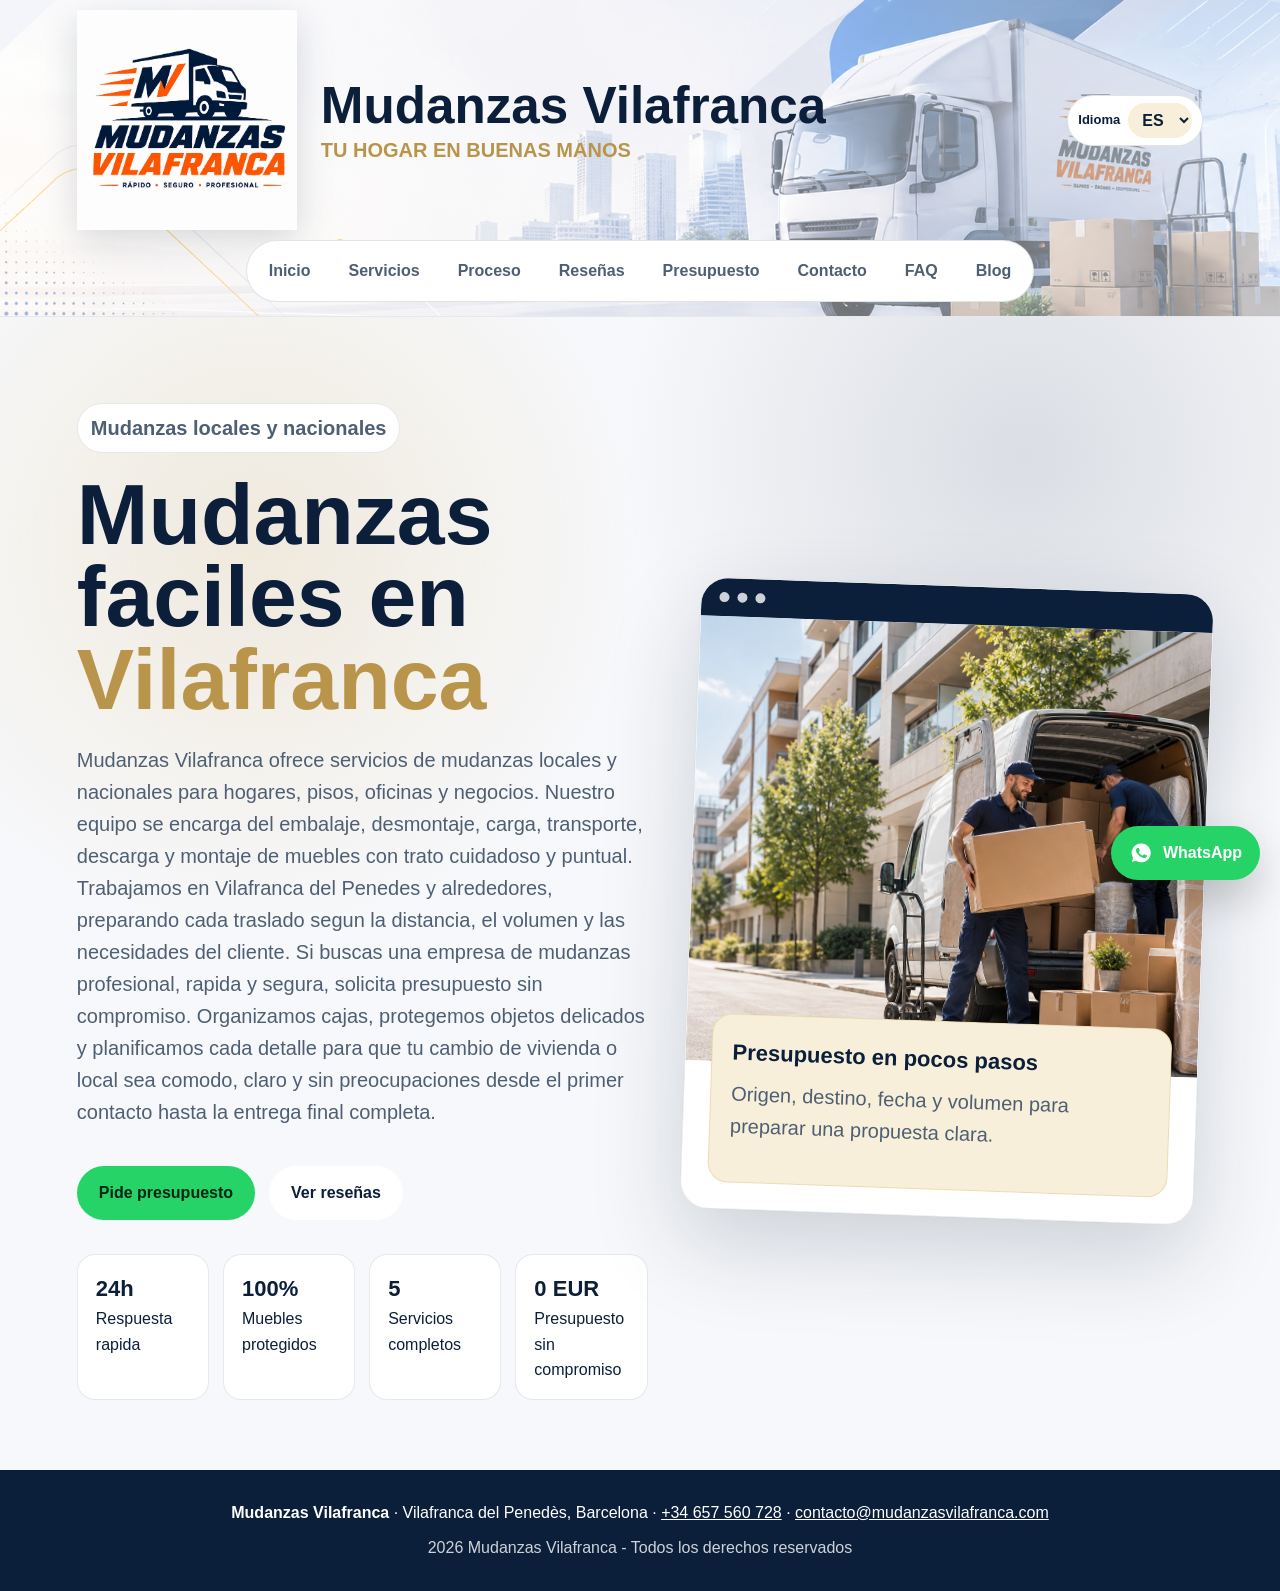
<file: index.html>
<!doctype html>
<html lang="es">
  <head>
    <!-- Google tag (gtag.js) -->
    <script async src="https://www.googletagmanager.com/gtag/js?id=G-FLZTWXP151"></script>
    <script>
      window.dataLayer = window.dataLayer || [];
      function gtag() {
        dataLayer.push(arguments);
      }
      gtag("js", new Date());

      gtag("config", "G-FLZTWXP151");
    </script>
    <meta charset="utf-8" />
    <meta http-equiv="refresh" content="0; url=inicio/index.html" />
    <title>Mudanzas Vilafranca</title>
    <link rel="canonical" href="https://www.mudanzasvilafranca.com/" />
  </head>
  <body>
    <p>Redirigiendo a <a href="inicio/index.html">la página de Inicio</a>...</p>
    <script>
      window.location.replace("inicio/index.html");
    </script>
  </body>
</html>
</file>
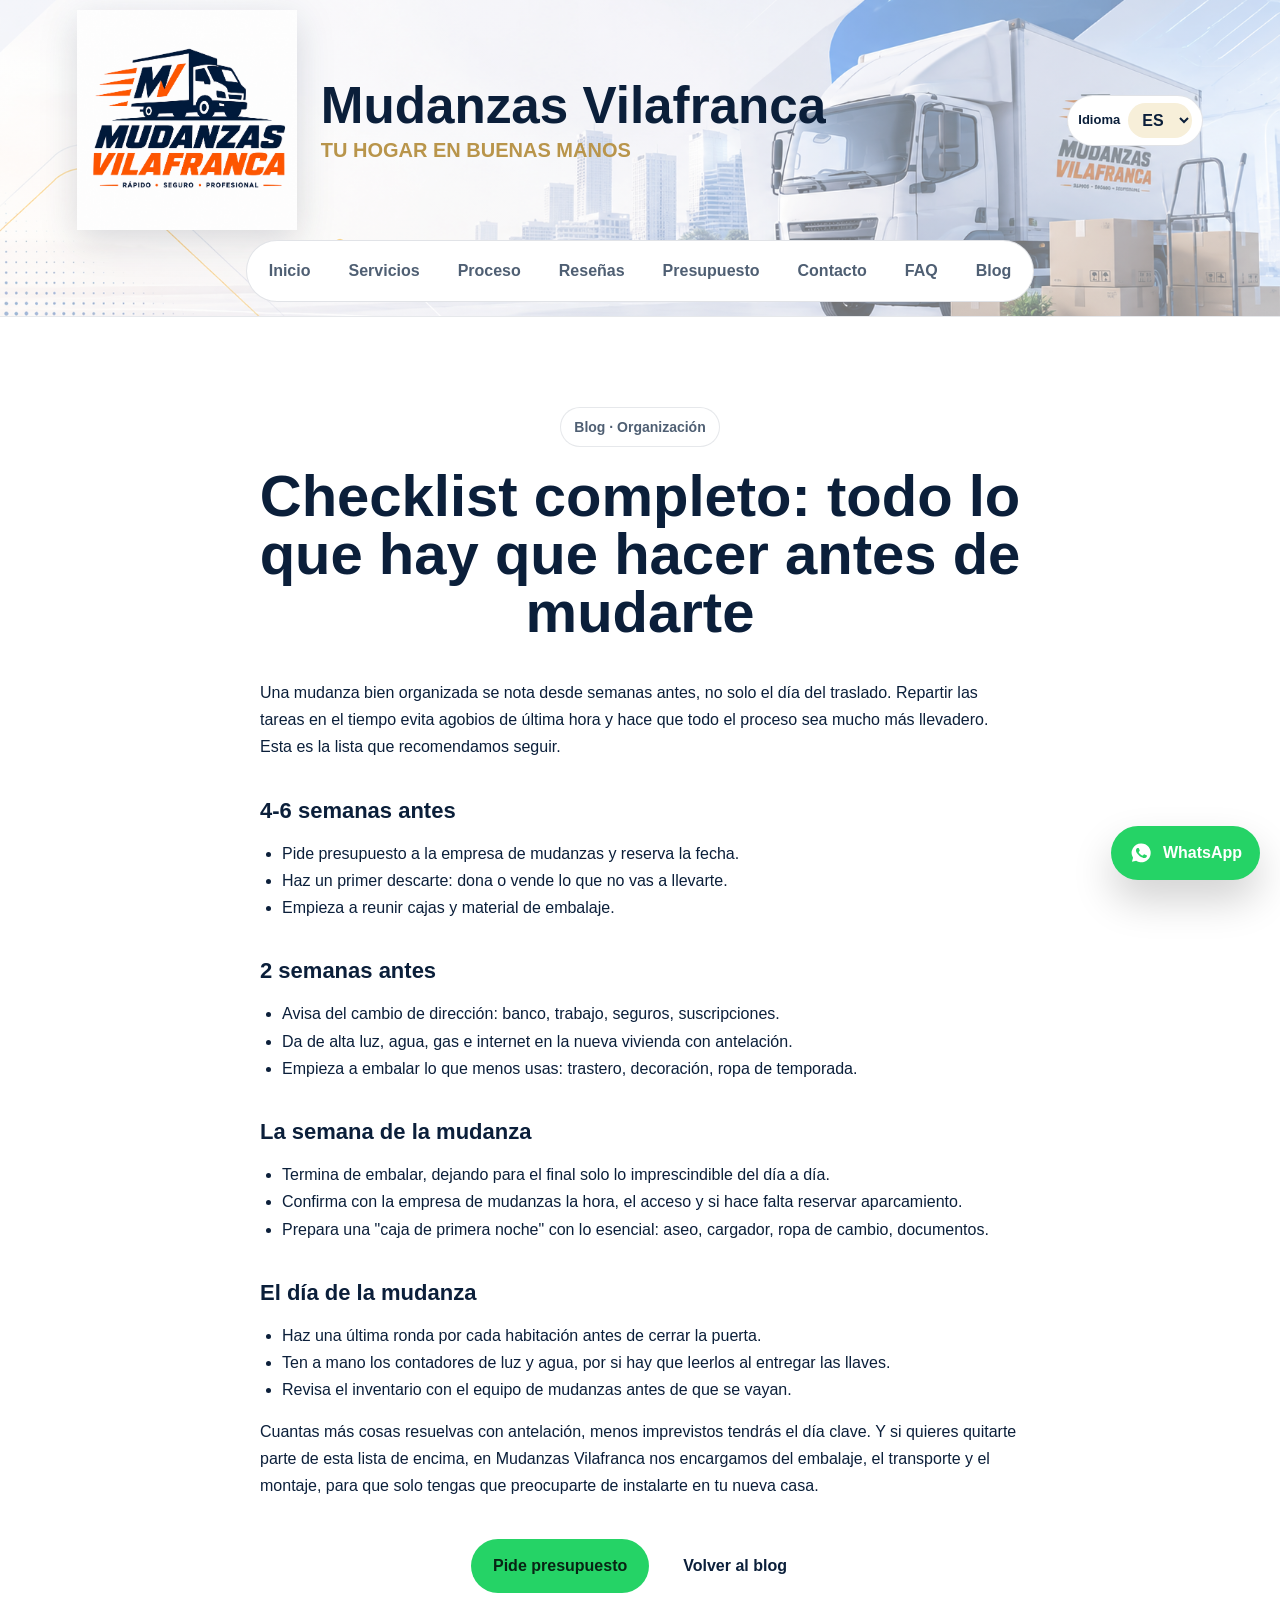
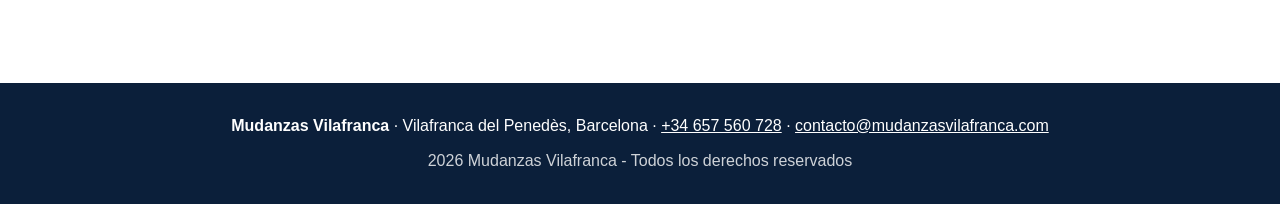
<file: blog-checklist/index.html>
<!doctype html>
<html lang="es">
  <head>
    <!-- Google tag (gtag.js) -->
    <script async src="https://www.googletagmanager.com/gtag/js?id=G-FLZTWXP151"></script>
    <script>
      window.dataLayer = window.dataLayer || [];
      function gtag() {
        dataLayer.push(arguments);
      }
      gtag("js", new Date());

      gtag("config", "G-FLZTWXP151");
    </script>
    <meta charset="utf-8" />
    <meta name="viewport" content="width=device-width, initial-scale=1.0" />
    <title>Checklist completo antes de mudarte | Blog Mudanzas Vilafranca</title>
    <meta
      name="description"
      content="Todo lo que tienes que organizar antes de una mudanza, semana a semana: trámites, embalaje, avisos y el día del traslado."
    />
    <meta name="robots" content="index, follow" />
    <meta name="author" content="Mudanzas Vilafranca" />
    <meta name="theme-color" content="#0b1f3a" />
    <link rel="canonical" href="https://www.mudanzasvilafranca.com/blog-checklist/" />
    <link rel="icon" type="image/png" href="../images/logomudanza.png.png" />

    <meta property="og:type" content="article" />
    <meta property="og:title" content="Checklist completo antes de mudarte" />
    <meta
      property="og:description"
      content="Todo lo que tienes que organizar antes de una mudanza, semana a semana: trámites, embalaje, avisos y el día del traslado."
    />
    <meta property="og:image" content="../images/mudanzas-hero.png" />
    <meta property="og:locale" content="es_ES" />
    <meta property="og:url" content="https://www.mudanzasvilafranca.com/blog-checklist/" />

    <link rel="stylesheet" href="../css/estilos.css" />
  </head>
  <body>
    <div class="cursor-fuego" aria-hidden="true"></div>

    <header class="cabecera">
      <div class="cabecera-superior">
        <a class="logo" href="../inicio/index.html">
          <img
            class="logo-emblema"
            src="../images/logomudanza.png.png"
            alt="Logo de Mudanzas Vilafranca, empresa de mudanzas en Vilafranca del Penedès"
            width="220"
            height="220"
            loading="eager"
            decoding="async"
          />
          <span class="logo-nombre">
            <span class="logo-texto">Mudanzas Vilafranca</span>
            <span class="logo-lema">Tu hogar en buenas manos</span>
          </span>
        </a>
        <div class="idioma-control">
          <label class="idioma-label" for="selector-idioma">Idioma</label>
          <select class="idioma-select" id="selector-idioma" aria-label="Seleccionar idioma">
            <option value="es">ES</option>
            <option value="ca">CA</option>
            <option value="en">EN</option>
          </select>
        </div>
      </div>

      <div class="cabecera-inferior">
        <button class="boton-menu" type="button" aria-expanded="false" aria-controls="menu-principal">
          Menu
        </button>
        <nav id="menu-principal">
          <ul class="menu">
            <li><a href="../inicio/index.html" target="_blank" rel="noopener">Inicio</a></li>
            <li><a href="../servicios/index.html" target="_blank" rel="noopener">Servicios</a></li>
            <li><a href="../proceso/index.html" target="_blank" rel="noopener">Proceso</a></li>
            <li><a href="../resenas/index.html" target="_blank" rel="noopener">Reseñas</a></li>
            <li><a href="../presupuesto/index.html" target="_blank" rel="noopener">Presupuesto</a></li>
            <li><a href="../contacto/index.html" target="_blank" rel="noopener">Contacto</a></li>
            <li><a href="../faq/index.html" target="_blank" rel="noopener">FAQ</a></li>
            <li><a href="../blog/index.html" target="_blank" rel="noopener">Blog</a></li>
          </ul>
        </nav>
      </div>
    </header>

    <main>
      <section class="seccion clara" id="articulo">
        <div class="cabecera-seccion">
          <p class="etiqueta">Blog · Organización</p>
          <h2>Checklist completo: todo lo que hay que hacer antes de mudarte</h2>
        </div>

        <article class="contenido-articulo">
          <p>
            Una mudanza bien organizada se nota desde semanas antes, no solo el día del traslado. Repartir
            las tareas en el tiempo evita agobios de última hora y hace que todo el proceso sea mucho más
            llevadero. Esta es la lista que recomendamos seguir.
          </p>

          <h3>4-6 semanas antes</h3>
          <ul>
            <li>Pide presupuesto a la empresa de mudanzas y reserva la fecha.</li>
            <li>Haz un primer descarte: dona o vende lo que no vas a llevarte.</li>
            <li>Empieza a reunir cajas y material de embalaje.</li>
          </ul>

          <h3>2 semanas antes</h3>
          <ul>
            <li>Avisa del cambio de dirección: banco, trabajo, seguros, suscripciones.</li>
            <li>Da de alta luz, agua, gas e internet en la nueva vivienda con antelación.</li>
            <li>Empieza a embalar lo que menos usas: trastero, decoración, ropa de temporada.</li>
          </ul>

          <h3>La semana de la mudanza</h3>
          <ul>
            <li>Termina de embalar, dejando para el final solo lo imprescindible del día a día.</li>
            <li>Confirma con la empresa de mudanzas la hora, el acceso y si hace falta reservar aparcamiento.</li>
            <li>Prepara una "caja de primera noche" con lo esencial: aseo, cargador, ropa de cambio, documentos.</li>
          </ul>

          <h3>El día de la mudanza</h3>
          <ul>
            <li>Haz una última ronda por cada habitación antes de cerrar la puerta.</li>
            <li>Ten a mano los contadores de luz y agua, por si hay que leerlos al entregar las llaves.</li>
            <li>Revisa el inventario con el equipo de mudanzas antes de que se vayan.</li>
          </ul>

          <p>
            Cuantas más cosas resuelvas con antelación, menos imprevistos tendrás el día clave. Y si quieres
            quitarte parte de esta lista de encima, en Mudanzas Vilafranca nos encargamos del embalaje, el
            transporte y el montaje, para que solo tengas que preocuparte de instalarte en tu nueva casa.
          </p>

          <div class="cta-articulo">
            <a class="boton verde" href="../presupuesto/index.html">Pide presupuesto</a>
            <a class="boton secundario" href="../blog/index.html">Volver al blog</a>
          </div>
        </article>
      </section>
    </main>
    <a
      class="whatsapp-float"
      href="https://wa.me/34657560728?text=Hola%2C%20quiero%20informacion%20sobre%20una%20mudanza"
      target="_blank"
      rel="noopener"
      aria-label="Contactar por WhatsApp"
    >
      <svg viewBox="0 0 32 32" aria-hidden="true">
        <path
          fill="#ffffff"
          d="M16 3.3a12.5 12.5 0 0 0-10.6 19l-1.5 5.4 5.6-1.5A12.5 12.5 0 1 0 16 3.3Z"
        />
        <path
          fill="#25d366"
          d="M22.9 18.9c-.4-.2-2.1-1-2.4-1.1-.3-.1-.6-.2-.8.2-.2.3-.9 1.1-1.1 1.3-.2.2-.4.2-.8.1-.4-.2-1.5-.5-2.8-1.7-1-1-1.8-2.1-2-2.5-.2-.4 0-.6.2-.8.2-.2.4-.4.6-.7.2-.2.2-.4.4-.6.1-.2.1-.5 0-.7-.1-.2-.8-1.9-1.1-2.6-.3-.7-.6-.6-.8-.6h-.7c-.2 0-.7.1-1 .5-.3.4-1.3 1.2-1.3 3 0 1.8 1.3 3.5 1.5 3.7.2.2 2.5 3.8 6.1 5.3.9.4 1.5.6 2 .8.9.3 1.7.3 2.3.2.7-.1 2.1-.9 2.4-1.7.3-.8.3-1.5.2-1.7-.1-.2-.3-.3-.7-.5Z"
        />
      </svg>
      <span>WhatsApp</span>
    </a>

    <footer>
      <p>
        <strong>Mudanzas Vilafranca</strong> · Vilafranca del Penedès, Barcelona ·
        <a href="tel:+34657560728">+34 657 560 728</a> ·
        <a href="mailto:contacto@mudanzasvilafranca.com">contacto@mudanzasvilafranca.com</a>
      </p>
      <p class="footer-copy">2026 Mudanzas Vilafranca - Todos los derechos reservados</p>
    </footer>

    <script src="../js/script.js"></script>
  </body>
</html>
</file>
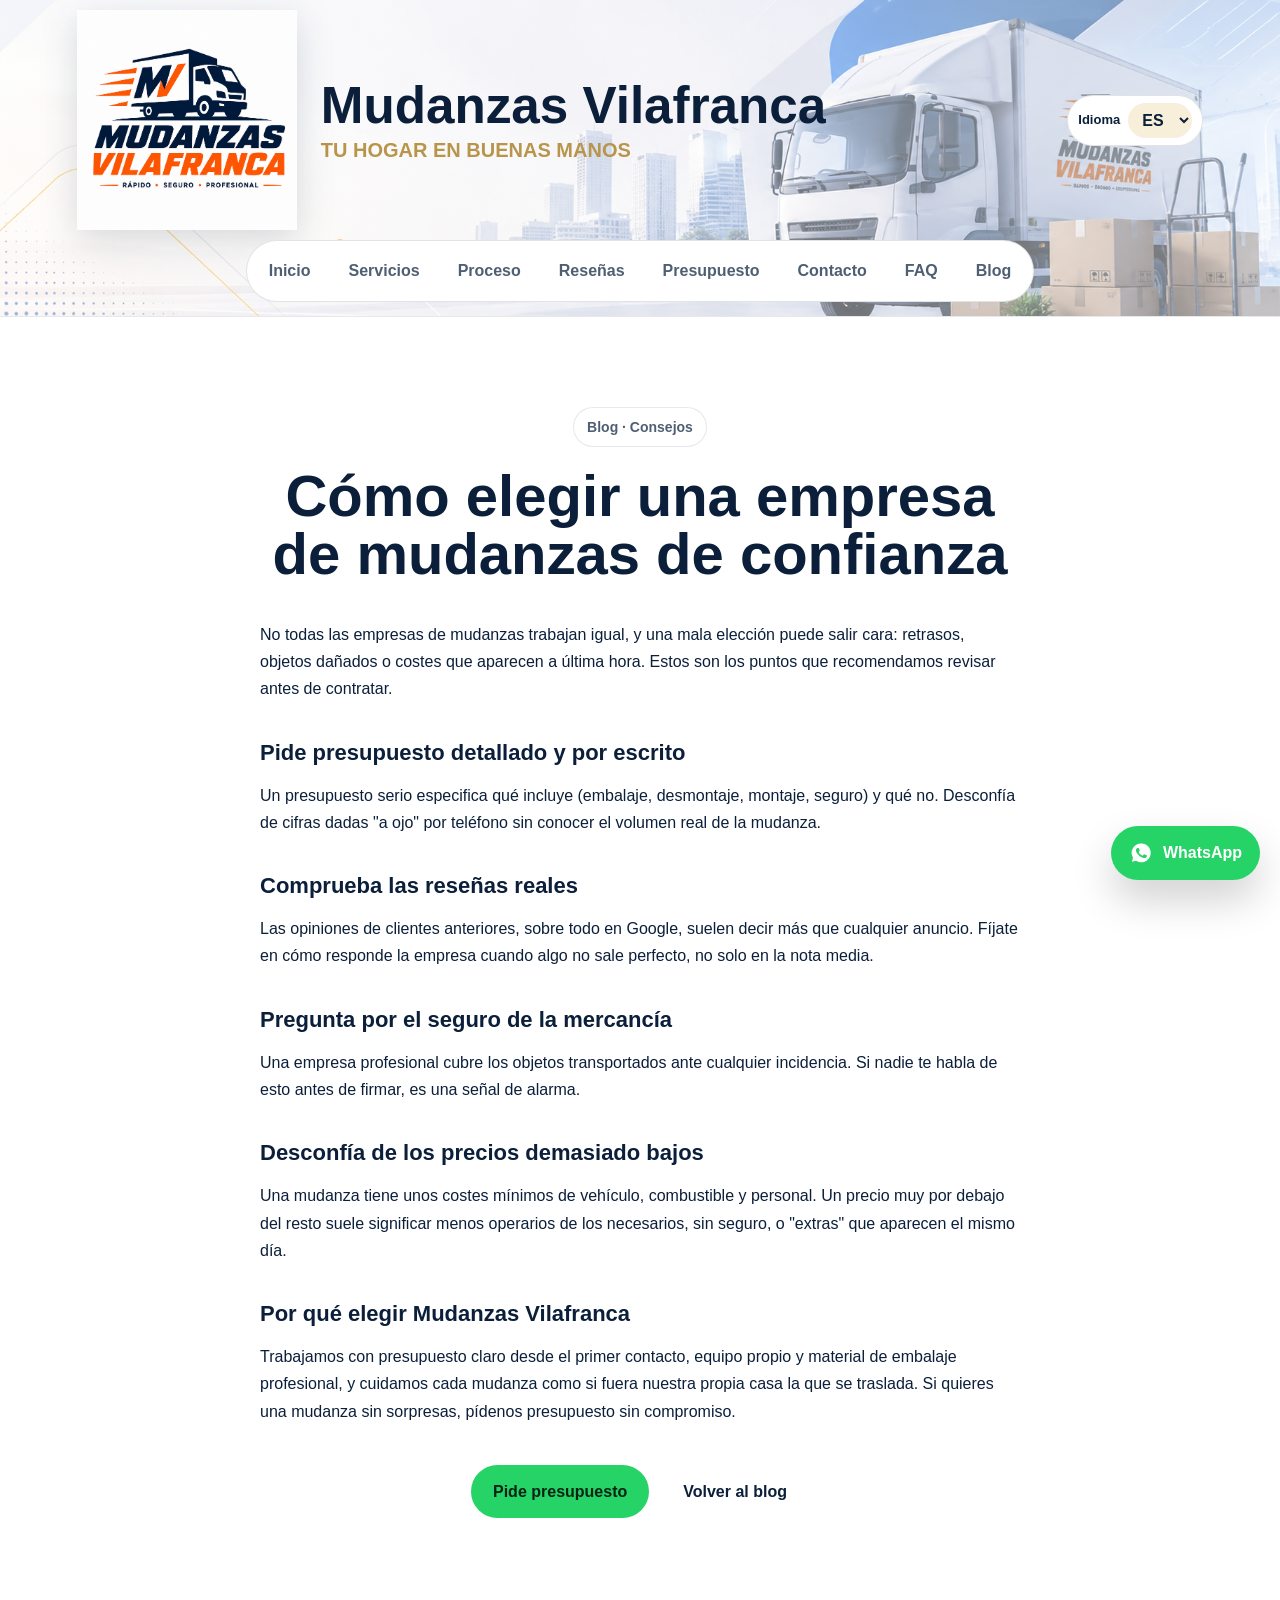
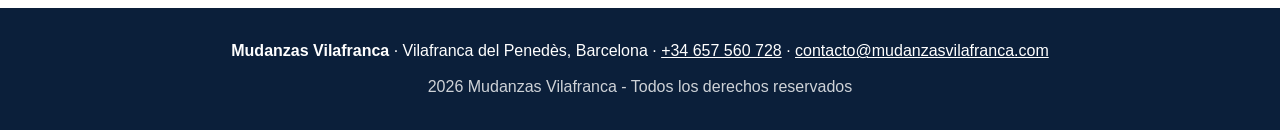
<file: blog-elegir-empresa/index.html>
<!doctype html>
<html lang="es">
  <head>
    <!-- Google tag (gtag.js) -->
    <script async src="https://www.googletagmanager.com/gtag/js?id=G-FLZTWXP151"></script>
    <script>
      window.dataLayer = window.dataLayer || [];
      function gtag() {
        dataLayer.push(arguments);
      }
      gtag("js", new Date());

      gtag("config", "G-FLZTWXP151");
    </script>
    <meta charset="utf-8" />
    <meta name="viewport" content="width=device-width, initial-scale=1.0" />
    <title>Cómo elegir una empresa de mudanzas de confianza | Blog Mudanzas Vilafranca</title>
    <meta
      name="description"
      content="Qué preguntar antes de contratar una empresa de mudanzas, cómo detectar presupuestos poco serios y por qué desconfiar de los precios demasiado bajos."
    />
    <meta name="robots" content="index, follow" />
    <meta name="author" content="Mudanzas Vilafranca" />
    <meta name="theme-color" content="#0b1f3a" />
    <link rel="canonical" href="https://www.mudanzasvilafranca.com/blog-elegir-empresa/" />
    <link rel="icon" type="image/png" href="../images/logomudanza.png.png" />

    <meta property="og:type" content="article" />
    <meta property="og:title" content="Cómo elegir una empresa de mudanzas de confianza" />
    <meta
      property="og:description"
      content="Qué preguntar antes de contratar una empresa de mudanzas, cómo detectar presupuestos poco serios y por qué desconfiar de los precios demasiado bajos."
    />
    <meta property="og:image" content="../images/mudanzas-hero.png" />
    <meta property="og:locale" content="es_ES" />
    <meta property="og:url" content="https://www.mudanzasvilafranca.com/blog-elegir-empresa/" />

    <link rel="stylesheet" href="../css/estilos.css" />
  </head>
  <body>
    <div class="cursor-fuego" aria-hidden="true"></div>

    <header class="cabecera">
      <div class="cabecera-superior">
        <a class="logo" href="../inicio/index.html">
          <img
            class="logo-emblema"
            src="../images/logomudanza.png.png"
            alt="Logo de Mudanzas Vilafranca, empresa de mudanzas en Vilafranca del Penedès"
            width="220"
            height="220"
            loading="eager"
            decoding="async"
          />
          <span class="logo-nombre">
            <span class="logo-texto">Mudanzas Vilafranca</span>
            <span class="logo-lema">Tu hogar en buenas manos</span>
          </span>
        </a>
        <div class="idioma-control">
          <label class="idioma-label" for="selector-idioma">Idioma</label>
          <select class="idioma-select" id="selector-idioma" aria-label="Seleccionar idioma">
            <option value="es">ES</option>
            <option value="ca">CA</option>
            <option value="en">EN</option>
          </select>
        </div>
      </div>

      <div class="cabecera-inferior">
        <button class="boton-menu" type="button" aria-expanded="false" aria-controls="menu-principal">
          Menu
        </button>
        <nav id="menu-principal">
          <ul class="menu">
            <li><a href="../inicio/index.html" target="_blank" rel="noopener">Inicio</a></li>
            <li><a href="../servicios/index.html" target="_blank" rel="noopener">Servicios</a></li>
            <li><a href="../proceso/index.html" target="_blank" rel="noopener">Proceso</a></li>
            <li><a href="../resenas/index.html" target="_blank" rel="noopener">Reseñas</a></li>
            <li><a href="../presupuesto/index.html" target="_blank" rel="noopener">Presupuesto</a></li>
            <li><a href="../contacto/index.html" target="_blank" rel="noopener">Contacto</a></li>
            <li><a href="../faq/index.html" target="_blank" rel="noopener">FAQ</a></li>
            <li><a href="../blog/index.html" target="_blank" rel="noopener">Blog</a></li>
          </ul>
        </nav>
      </div>
    </header>

    <main>
      <section class="seccion clara" id="articulo">
        <div class="cabecera-seccion">
          <p class="etiqueta">Blog · Consejos</p>
          <h2>Cómo elegir una empresa de mudanzas de confianza</h2>
        </div>

        <article class="contenido-articulo">
          <p>
            No todas las empresas de mudanzas trabajan igual, y una mala elección puede salir cara: retrasos,
            objetos dañados o costes que aparecen a última hora. Estos son los puntos que recomendamos revisar
            antes de contratar.
          </p>

          <h3>Pide presupuesto detallado y por escrito</h3>
          <p>
            Un presupuesto serio especifica qué incluye (embalaje, desmontaje, montaje, seguro) y qué no.
            Desconfía de cifras dadas "a ojo" por teléfono sin conocer el volumen real de la mudanza.
          </p>

          <h3>Comprueba las reseñas reales</h3>
          <p>
            Las opiniones de clientes anteriores, sobre todo en Google, suelen decir más que cualquier
            anuncio. Fíjate en cómo responde la empresa cuando algo no sale perfecto, no solo en la nota
            media.
          </p>

          <h3>Pregunta por el seguro de la mercancía</h3>
          <p>
            Una empresa profesional cubre los objetos transportados ante cualquier incidencia. Si nadie te
            habla de esto antes de firmar, es una señal de alarma.
          </p>

          <h3>Desconfía de los precios demasiado bajos</h3>
          <p>
            Una mudanza tiene unos costes mínimos de vehículo, combustible y personal. Un precio muy por
            debajo del resto suele significar menos operarios de los necesarios, sin seguro, o "extras" que
            aparecen el mismo día.
          </p>

          <h3>Por qué elegir Mudanzas Vilafranca</h3>
          <p>
            Trabajamos con presupuesto claro desde el primer contacto, equipo propio y material de embalaje
            profesional, y cuidamos cada mudanza como si fuera nuestra propia casa la que se traslada. Si
            quieres una mudanza sin sorpresas, pídenos presupuesto sin compromiso.
          </p>

          <div class="cta-articulo">
            <a class="boton verde" href="../presupuesto/index.html">Pide presupuesto</a>
            <a class="boton secundario" href="../blog/index.html">Volver al blog</a>
          </div>
        </article>
      </section>
    </main>
    <a
      class="whatsapp-float"
      href="https://wa.me/34657560728?text=Hola%2C%20quiero%20informacion%20sobre%20una%20mudanza"
      target="_blank"
      rel="noopener"
      aria-label="Contactar por WhatsApp"
    >
      <svg viewBox="0 0 32 32" aria-hidden="true">
        <path
          fill="#ffffff"
          d="M16 3.3a12.5 12.5 0 0 0-10.6 19l-1.5 5.4 5.6-1.5A12.5 12.5 0 1 0 16 3.3Z"
        />
        <path
          fill="#25d366"
          d="M22.9 18.9c-.4-.2-2.1-1-2.4-1.1-.3-.1-.6-.2-.8.2-.2.3-.9 1.1-1.1 1.3-.2.2-.4.2-.8.1-.4-.2-1.5-.5-2.8-1.7-1-1-1.8-2.1-2-2.5-.2-.4 0-.6.2-.8.2-.2.4-.4.6-.7.2-.2.2-.4.4-.6.1-.2.1-.5 0-.7-.1-.2-.8-1.9-1.1-2.6-.3-.7-.6-.6-.8-.6h-.7c-.2 0-.7.1-1 .5-.3.4-1.3 1.2-1.3 3 0 1.8 1.3 3.5 1.5 3.7.2.2 2.5 3.8 6.1 5.3.9.4 1.5.6 2 .8.9.3 1.7.3 2.3.2.7-.1 2.1-.9 2.4-1.7.3-.8.3-1.5.2-1.7-.1-.2-.3-.3-.7-.5Z"
        />
      </svg>
      <span>WhatsApp</span>
    </a>

    <footer>
      <p>
        <strong>Mudanzas Vilafranca</strong> · Vilafranca del Penedès, Barcelona ·
        <a href="tel:+34657560728">+34 657 560 728</a> ·
        <a href="mailto:contacto@mudanzasvilafranca.com">contacto@mudanzasvilafranca.com</a>
      </p>
      <p class="footer-copy">2026 Mudanzas Vilafranca - Todos los derechos reservados</p>
    </footer>

    <script src="../js/script.js"></script>
  </body>
</html>
</file>
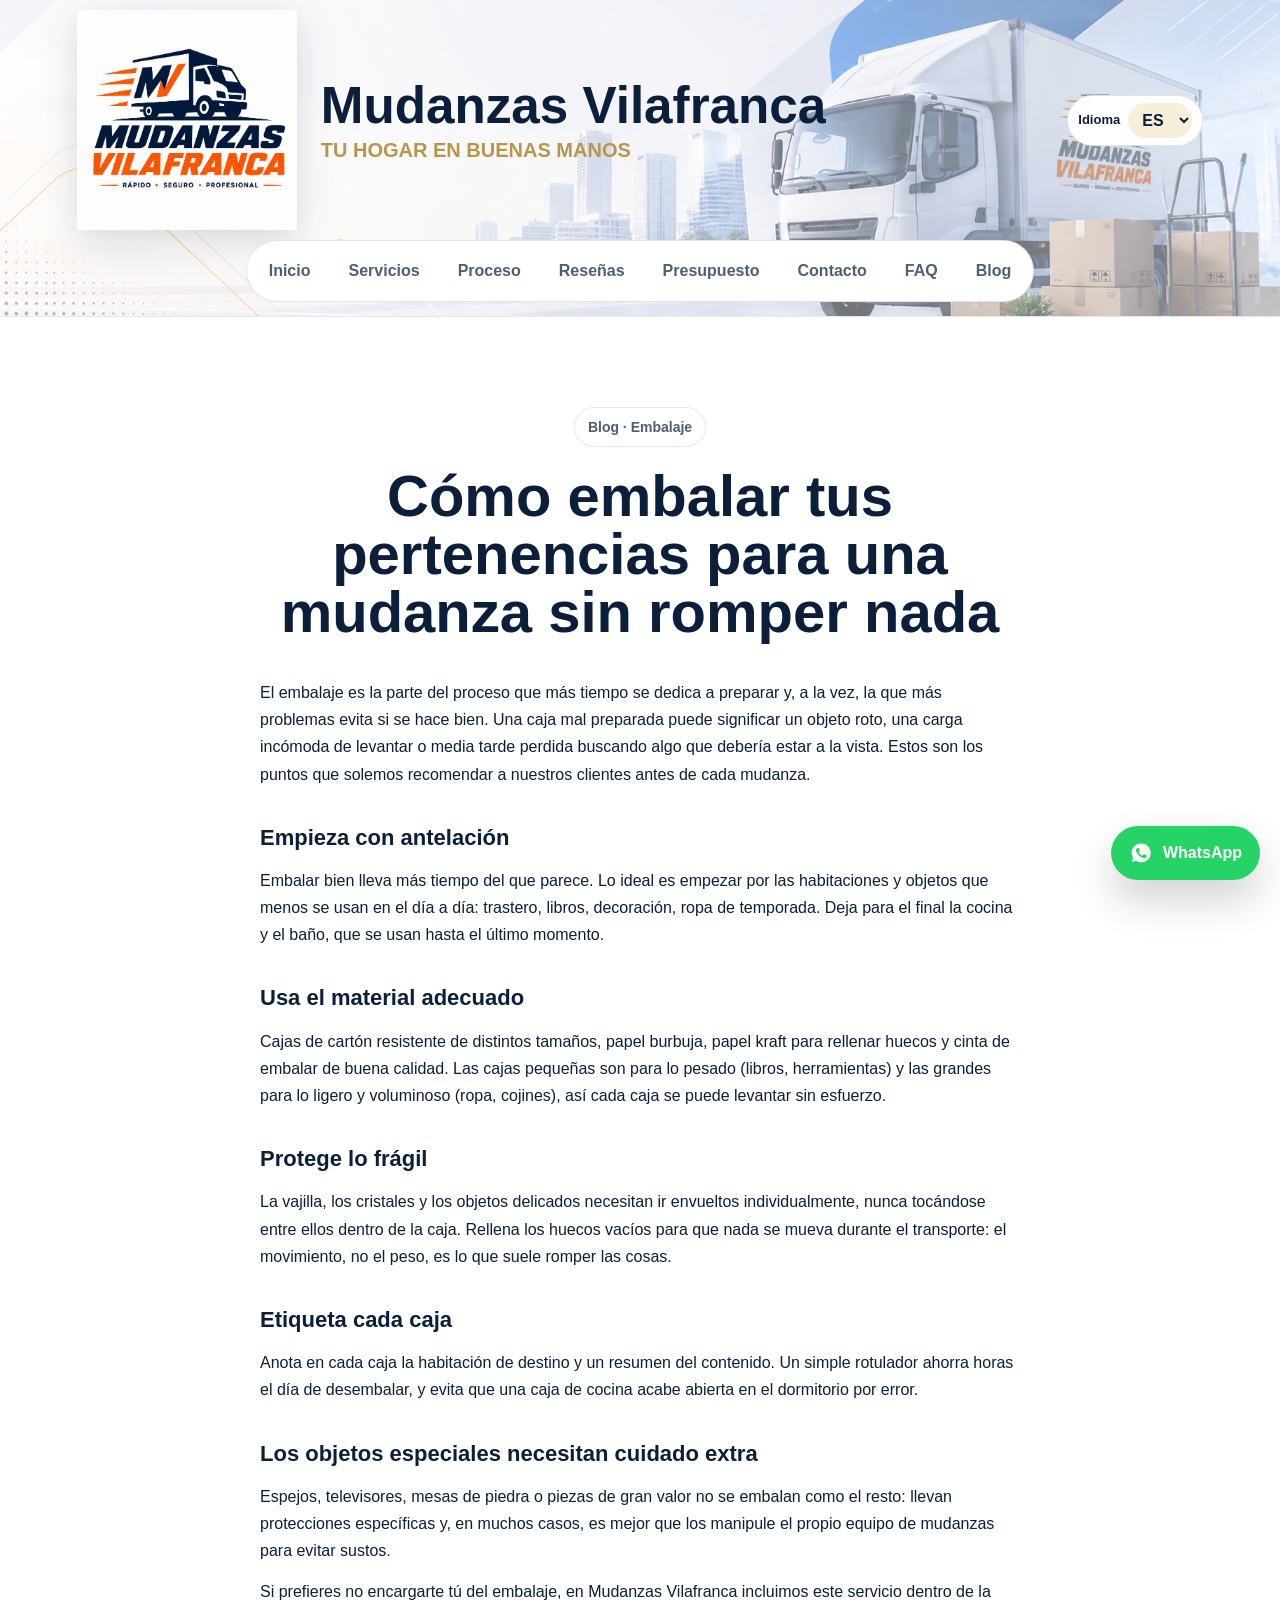
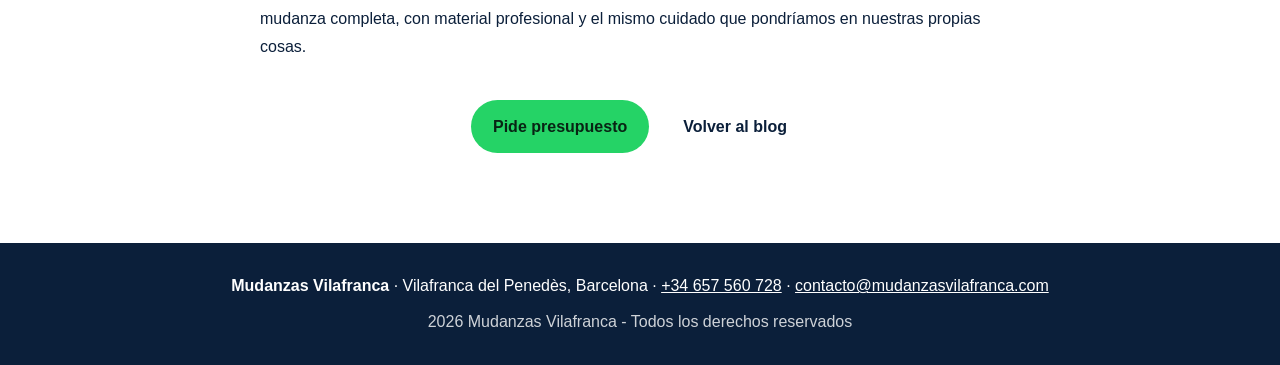
<file: blog-embalaje/index.html>
<!doctype html>
<html lang="es">
  <head>
    <!-- Google tag (gtag.js) -->
    <script async src="https://www.googletagmanager.com/gtag/js?id=G-FLZTWXP151"></script>
    <script>
      window.dataLayer = window.dataLayer || [];
      function gtag() {
        dataLayer.push(arguments);
      }
      gtag("js", new Date());

      gtag("config", "G-FLZTWXP151");
    </script>
    <meta charset="utf-8" />
    <meta name="viewport" content="width=device-width, initial-scale=1.0" />
    <title>Cómo embalar tus pertenencias para una mudanza | Blog Mudanzas Vilafranca</title>
    <meta
      name="description"
      content="Guía práctica para embalar tus pertenencias antes de una mudanza: materiales, protección de objetos frágiles y cómo etiquetar las cajas."
    />
    <meta name="robots" content="index, follow" />
    <meta name="author" content="Mudanzas Vilafranca" />
    <meta name="theme-color" content="#0b1f3a" />
    <link rel="canonical" href="https://www.mudanzasvilafranca.com/blog-embalaje/" />
    <link rel="icon" type="image/png" href="../images/logomudanza.png.png" />

    <meta property="og:type" content="article" />
    <meta property="og:title" content="Cómo embalar tus pertenencias para una mudanza" />
    <meta
      property="og:description"
      content="Guía práctica para embalar tus pertenencias antes de una mudanza: materiales, protección de objetos frágiles y cómo etiquetar las cajas."
    />
    <meta property="og:image" content="../images/mudanzas-hero.png" />
    <meta property="og:locale" content="es_ES" />
    <meta property="og:url" content="https://www.mudanzasvilafranca.com/blog-embalaje/" />

    <link rel="stylesheet" href="../css/estilos.css" />
  </head>
  <body>
    <div class="cursor-fuego" aria-hidden="true"></div>

    <header class="cabecera">
      <div class="cabecera-superior">
        <a class="logo" href="../inicio/index.html">
          <img
            class="logo-emblema"
            src="../images/logomudanza.png.png"
            alt="Logo de Mudanzas Vilafranca, empresa de mudanzas en Vilafranca del Penedès"
            width="220"
            height="220"
            loading="eager"
            decoding="async"
          />
          <span class="logo-nombre">
            <span class="logo-texto">Mudanzas Vilafranca</span>
            <span class="logo-lema">Tu hogar en buenas manos</span>
          </span>
        </a>
        <div class="idioma-control">
          <label class="idioma-label" for="selector-idioma">Idioma</label>
          <select class="idioma-select" id="selector-idioma" aria-label="Seleccionar idioma">
            <option value="es">ES</option>
            <option value="ca">CA</option>
            <option value="en">EN</option>
          </select>
        </div>
      </div>

      <div class="cabecera-inferior">
        <button class="boton-menu" type="button" aria-expanded="false" aria-controls="menu-principal">
          Menu
        </button>
        <nav id="menu-principal">
          <ul class="menu">
            <li><a href="../inicio/index.html" target="_blank" rel="noopener">Inicio</a></li>
            <li><a href="../servicios/index.html" target="_blank" rel="noopener">Servicios</a></li>
            <li><a href="../proceso/index.html" target="_blank" rel="noopener">Proceso</a></li>
            <li><a href="../resenas/index.html" target="_blank" rel="noopener">Reseñas</a></li>
            <li><a href="../presupuesto/index.html" target="_blank" rel="noopener">Presupuesto</a></li>
            <li><a href="../contacto/index.html" target="_blank" rel="noopener">Contacto</a></li>
            <li><a href="../faq/index.html" target="_blank" rel="noopener">FAQ</a></li>
            <li><a href="../blog/index.html" target="_blank" rel="noopener">Blog</a></li>
          </ul>
        </nav>
      </div>
    </header>

    <main>
      <section class="seccion clara" id="articulo">
        <div class="cabecera-seccion">
          <p class="etiqueta">Blog · Embalaje</p>
          <h2>Cómo embalar tus pertenencias para una mudanza sin romper nada</h2>
        </div>

        <article class="contenido-articulo">
          <p>
            El embalaje es la parte del proceso que más tiempo se dedica a preparar y, a la vez, la que más
            problemas evita si se hace bien. Una caja mal preparada puede significar un objeto roto, una
            carga incómoda de levantar o media tarde perdida buscando algo que debería estar a la vista.
            Estos son los puntos que solemos recomendar a nuestros clientes antes de cada mudanza.
          </p>

          <h3>Empieza con antelación</h3>
          <p>
            Embalar bien lleva más tiempo del que parece. Lo ideal es empezar por las habitaciones y objetos
            que menos se usan en el día a día: trastero, libros, decoración, ropa de temporada. Deja para el
            final la cocina y el baño, que se usan hasta el último momento.
          </p>

          <h3>Usa el material adecuado</h3>
          <p>
            Cajas de cartón resistente de distintos tamaños, papel burbuja, papel kraft para rellenar huecos
            y cinta de embalar de buena calidad. Las cajas pequeñas son para lo pesado (libros, herramientas)
            y las grandes para lo ligero y voluminoso (ropa, cojines), así cada caja se puede levantar sin
            esfuerzo.
          </p>

          <h3>Protege lo frágil</h3>
          <p>
            La vajilla, los cristales y los objetos delicados necesitan ir envueltos individualmente, nunca
            tocándose entre ellos dentro de la caja. Rellena los huecos vacíos para que nada se mueva durante
            el transporte: el movimiento, no el peso, es lo que suele romper las cosas.
          </p>

          <h3>Etiqueta cada caja</h3>
          <p>
            Anota en cada caja la habitación de destino y un resumen del contenido. Un simple rotulador
            ahorra horas el día de desembalar, y evita que una caja de cocina acabe abierta en el dormitorio
            por error.
          </p>

          <h3>Los objetos especiales necesitan cuidado extra</h3>
          <p>
            Espejos, televisores, mesas de piedra o piezas de gran valor no se embalan como el resto: llevan
            protecciones específicas y, en muchos casos, es mejor que los manipule el propio equipo de
            mudanzas para evitar sustos.
          </p>

          <p>
            Si prefieres no encargarte tú del embalaje, en Mudanzas Vilafranca incluimos este servicio dentro
            de la mudanza completa, con material profesional y el mismo cuidado que pondríamos en nuestras
            propias cosas.
          </p>

          <div class="cta-articulo">
            <a class="boton verde" href="../presupuesto/index.html">Pide presupuesto</a>
            <a class="boton secundario" href="../blog/index.html">Volver al blog</a>
          </div>
        </article>
      </section>
    </main>
    <a
      class="whatsapp-float"
      href="https://wa.me/34657560728?text=Hola%2C%20quiero%20informacion%20sobre%20una%20mudanza"
      target="_blank"
      rel="noopener"
      aria-label="Contactar por WhatsApp"
    >
      <svg viewBox="0 0 32 32" aria-hidden="true">
        <path
          fill="#ffffff"
          d="M16 3.3a12.5 12.5 0 0 0-10.6 19l-1.5 5.4 5.6-1.5A12.5 12.5 0 1 0 16 3.3Z"
        />
        <path
          fill="#25d366"
          d="M22.9 18.9c-.4-.2-2.1-1-2.4-1.1-.3-.1-.6-.2-.8.2-.2.3-.9 1.1-1.1 1.3-.2.2-.4.2-.8.1-.4-.2-1.5-.5-2.8-1.7-1-1-1.8-2.1-2-2.5-.2-.4 0-.6.2-.8.2-.2.4-.4.6-.7.2-.2.2-.4.4-.6.1-.2.1-.5 0-.7-.1-.2-.8-1.9-1.1-2.6-.3-.7-.6-.6-.8-.6h-.7c-.2 0-.7.1-1 .5-.3.4-1.3 1.2-1.3 3 0 1.8 1.3 3.5 1.5 3.7.2.2 2.5 3.8 6.1 5.3.9.4 1.5.6 2 .8.9.3 1.7.3 2.3.2.7-.1 2.1-.9 2.4-1.7.3-.8.3-1.5.2-1.7-.1-.2-.3-.3-.7-.5Z"
        />
      </svg>
      <span>WhatsApp</span>
    </a>

    <footer>
      <p>
        <strong>Mudanzas Vilafranca</strong> · Vilafranca del Penedès, Barcelona ·
        <a href="tel:+34657560728">+34 657 560 728</a> ·
        <a href="mailto:contacto@mudanzasvilafranca.com">contacto@mudanzasvilafranca.com</a>
      </p>
      <p class="footer-copy">2026 Mudanzas Vilafranca - Todos los derechos reservados</p>
    </footer>

    <script src="../js/script.js"></script>
  </body>
</html>
</file>
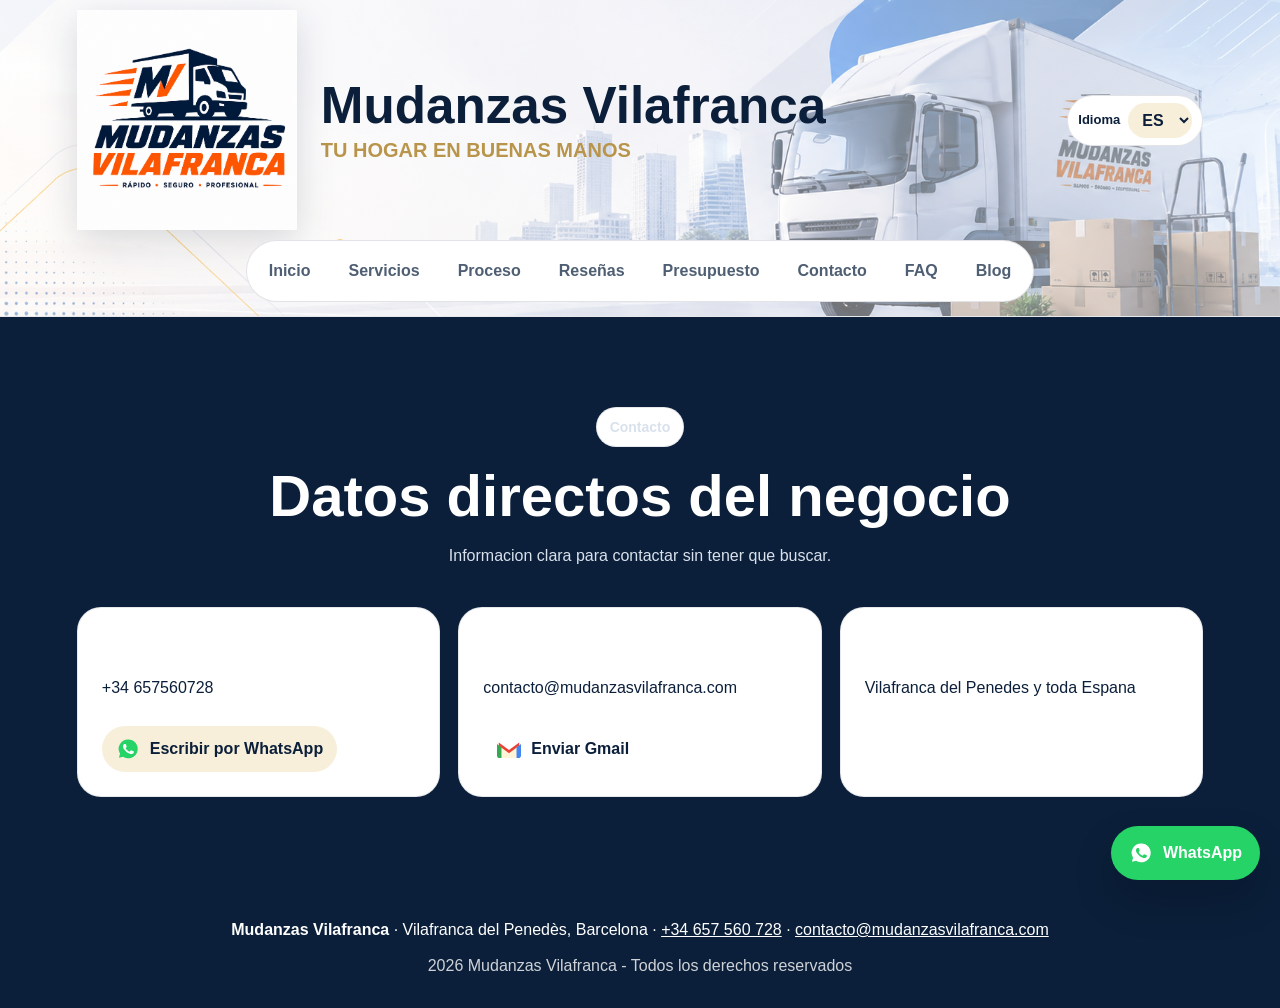
<file: contacto/index.html>
<!doctype html>
<html lang="es">
  <head>
    <!-- Google tag (gtag.js) -->
    <script async src="https://www.googletagmanager.com/gtag/js?id=G-FLZTWXP151"></script>
    <script>
      window.dataLayer = window.dataLayer || [];
      function gtag() {
        dataLayer.push(arguments);
      }
      gtag("js", new Date());

      gtag("config", "G-FLZTWXP151");
    </script>
    <meta charset="utf-8" />
    <meta name="viewport" content="width=device-width, initial-scale=1.0" />
    <title>Mudanzas Vilafranca | Empresa de Mudanzas Locales y Nacionales en Vilafranca del Penedès</title>
    <meta
      name="description"
      content="Empresa de mudanzas en Vilafranca del Penedès. Mudanzas de hogar, oficinas, embalaje, montaje y plataforma elevadora. Presupuesto gratis y sin compromiso. Servicio local y nacional rápido y seguro."
    />
    <meta
      name="keywords"
      content="mudanzas Vilafranca, mudanzas Vilafranca del Penedès, empresa de mudanzas, mudanzas hogar, mudanzas oficinas, mudanzas baratas, presupuesto mudanza, mudanzas nacionales, mudanzas locales, embalaje mudanzas, plataforma elevadora mudanzas, guardamuebles"
    />
    <meta name="robots" content="index, follow" />
    <meta name="author" content="Mudanzas Vilafranca" />
    <meta name="theme-color" content="#0b1f3a" />
    <link rel="canonical" href="https://www.mudanzasvilafranca.com/" />
    <link rel="icon" type="image/png" href="../images/logomudanza.png.png" />

    <meta property="og:type" content="business.business" />
    <meta property="og:title" content="Mudanzas Vilafranca | Empresa de Mudanzas Locales y Nacionales" />
    <meta
      property="og:description"
      content="Mudanzas de hogar, oficinas, embalaje, montaje y plataforma elevadora en Vilafranca del Penedès. Presupuesto gratis y sin compromiso."
    />
    <meta property="og:image" content="../images/mudanzas-hero.png" />
    <meta property="og:locale" content="es_ES" />
    <meta property="og:url" content="https://www.mudanzasvilafranca.com/" />
    <meta name="twitter:card" content="summary_large_image" />
    <meta name="twitter:title" content="Mudanzas Vilafranca | Empresa de Mudanzas Locales y Nacionales" />
    <meta
      name="twitter:description"
      content="Mudanzas de hogar, oficinas, embalaje, montaje y plataforma elevadora en Vilafranca del Penedès. Presupuesto gratis y sin compromiso."
    />
    <meta name="twitter:image" content="../images/mudanzas-hero.png" />

    <script type="application/ld+json">
      {
        "@context": "https://schema.org",
        "@type": "MovingCompany",
        "name": "Mudanzas Vilafranca",
        "image": "../images/mudanzas-hero.png",
        "description": "Empresa de mudanzas en Vilafranca del Penedès especializada en mudanzas de hogar, oficinas, embalaje, montaje y transporte con plataforma elevadora.",
        "telephone": "+34657560728",
        "email": "contacto@mudanzasvilafranca.com",
        "priceRange": "€€",
        "areaServed": ["Vilafranca del Penedès", "Penedès", "Cataluña", "España"],
        "address": {
          "@type": "PostalAddress",
          "addressLocality": "Vilafranca del Penedès",
          "addressRegion": "Barcelona",
          "addressCountry": "ES"
        },
        "openingHoursSpecification": {
          "@type": "OpeningHoursSpecification",
          "dayOfWeek": ["Monday", "Tuesday", "Wednesday", "Thursday", "Friday", "Saturday"],
          "opens": "08:00",
          "closes": "20:00"
        },
        "sameAs": []
      }
    </script>
    <script type="application/ld+json">
      {
        "@context": "https://schema.org",
        "@type": "FAQPage",
        "mainEntity": [
          {
            "@type": "Question",
            "name": "¿Hacemos mudanzas fuera de Vilafranca?",
            "acceptedAnswer": {
              "@type": "Answer",
              "text": "Sí, se pueden preparar mudanzas locales, comarcales y nacionales."
            }
          },
          {
            "@type": "Question",
            "name": "¿Se puede pedir embalaje?",
            "acceptedAnswer": {
              "@type": "Answer",
              "text": "Sí, el servicio puede incluir cajas, protecciones, desmontaje y montaje."
            }
          },
          {
            "@type": "Question",
            "name": "¿Cómo se calcula el presupuesto?",
            "acceptedAnswer": {
              "@type": "Answer",
              "text": "Depende de origen, destino, volumen, accesos, fecha y servicios adicionales."
            }
          },
          {
            "@type": "Question",
            "name": "¿La web funciona bien en móvil?",
            "acceptedAnswer": {
              "@type": "Answer",
              "text": "Sí, el menú se despliega y las secciones se adaptan a pantallas pequeñas."
            }
          }
        ]
      }
    </script>
    <link rel="stylesheet" href="../css/estilos.css" />
  </head>
  <body>
    <div class="cursor-fuego" aria-hidden="true"></div>

    <header class="cabecera">
      <div class="cabecera-superior">
        <a class="logo" href="../inicio/index.html">
          <img
            class="logo-emblema"
            src="../images/logomudanza.png.png"
            alt="Logo de Mudanzas Vilafranca, empresa de mudanzas en Vilafranca del Penedès"
            width="220"
            height="220"
            loading="eager"
            decoding="async"
          />
          <span class="logo-nombre">
            <span class="logo-texto">Mudanzas Vilafranca</span>
            <span class="logo-lema">Tu hogar en buenas manos</span>
          </span>
        </a>
        <div class="idioma-control">
          <label class="idioma-label" for="selector-idioma">Idioma</label>
          <select class="idioma-select" id="selector-idioma" aria-label="Seleccionar idioma">
            <option value="es">ES</option>
            <option value="ca">CA</option>
            <option value="en">EN</option>
          </select>
        </div>
      </div>

      <div class="cabecera-inferior">
        <button class="boton-menu" type="button" aria-expanded="false" aria-controls="menu-principal">
          Menu
        </button>
        <nav id="menu-principal">
          <ul class="menu">
            <li><a href="../inicio/index.html" target="_blank" rel="noopener">Inicio</a></li>
            <li><a href="../servicios/index.html" target="_blank" rel="noopener">Servicios</a></li>
            <li><a href="../proceso/index.html" target="_blank" rel="noopener">Proceso</a></li>
            <li><a href="../resenas/index.html" target="_blank" rel="noopener">Reseñas</a></li>
            <li><a href="../presupuesto/index.html" target="_blank" rel="noopener">Presupuesto</a></li>
            <li><a href="../contacto/index.html" target="_blank" rel="noopener">Contacto</a></li>
            <li><a href="../faq/index.html" target="_blank" rel="noopener">FAQ</a></li>
            <li><a href="../blog/index.html" target="_blank" rel="noopener">Blog</a></li>
          </ul>
        </nav>
      </div>
    </header>

    <main>
      <section class="seccion oscura" id="contacto">
        <div class="cabecera-seccion">
          <p class="etiqueta">Contacto</p>
          <h2>Datos directos del negocio</h2>
          <p>Informacion clara para contactar sin tener que buscar.</p>
        </div>

        <div class="grid-contacto">
          <article class="contacto-card">
            <h3>Telefono</h3>
            <p>+34 657560728</p>
            <a
              class="contacto-link whatsapp"
              href="https://wa.me/34657560728?text=Hola%2C%20quiero%20pedir%20informacion%20sobre%20una%20mudanza."
              target="_blank"
              rel="noopener"
            >
              <svg class="logo-contacto" viewBox="0 0 32 32" aria-hidden="true">
                <path
                  fill="#25d366"
                  d="M16 3.3a12.5 12.5 0 0 0-10.6 19l-1.5 5.4 5.6-1.5A12.5 12.5 0 1 0 16 3.3Z"
                />
                <path
                  fill="#ffffff"
                  d="M22.9 18.9c-.4-.2-2.1-1-2.4-1.1-.3-.1-.6-.2-.8.2-.2.3-.9 1.1-1.1 1.3-.2.2-.4.2-.8.1-.4-.2-1.5-.5-2.8-1.7-1-1-1.8-2.1-2-2.5-.2-.4 0-.6.2-.8.2-.2.4-.4.6-.7.2-.2.2-.4.4-.6.1-.2.1-.5 0-.7-.1-.2-.8-1.9-1.1-2.6-.3-.7-.6-.6-.8-.6h-.7c-.2 0-.7.1-1 .5-.3.4-1.3 1.2-1.3 3 0 1.8 1.3 3.5 1.5 3.7.2.2 2.5 3.8 6.1 5.3.9.4 1.5.6 2 .8.9.3 1.7.3 2.3.2.7-.1 2.1-.9 2.4-1.7.3-.8.3-1.5.2-1.7-.1-.2-.3-.3-.7-.5Z"
                />
              </svg>
              <span class="texto-contacto">Escribir por WhatsApp</span>
            </a>
          </article>
          <article class="contacto-card">
            <h3>Email</h3>
            <p>contacto@mudanzasvilafranca.com</p>
            <a
              class="contacto-link gmail"
              href="https://mail.google.com/mail/?view=cm&fs=1&to=contacto@mudanzasvilafranca.com&su=Presupuesto%20de%20mudanza&body=Hola%2C%20quiero%20pedir%20informacion%20sobre%20una%20mudanza."
              target="_blank"
              rel="noopener"
            >
              <svg class="logo-contacto" viewBox="0 0 32 24" aria-hidden="true">
                <path fill="#ffffff" d="M3 0h26c1.7 0 3 1.3 3 3v18c0 1.7-1.3 3-3 3H3c-1.7 0-3-1.3-3-3V3c0-1.7 1.3-3 3-3Z" />
                <path fill="#ea4335" d="M2.4 3.2 16 13.4 29.6 3.2v4.5L16 17.8 2.4 7.7V3.2Z" />
                <path fill="#34a853" d="M0 5.4v15.1C0 22.4 1.3 24 3 24h3V9.9L0 5.4Z" />
                <path fill="#4285f4" d="M26 9.9V24h3c1.7 0 3-1.6 3-3.5V5.4l-6 4.5Z" />
                <path fill="#fbbc04" d="M6 9.9V24h20V9.9L16 17.8 6 9.9Z" opacity="0.16" />
              </svg>
              <span class="texto-contacto">Enviar Gmail</span>
            </a>
          </article>
          <article class="contacto-card">
            <h3>Zona</h3>
            <p>Vilafranca del Penedes y toda Espana</p>
          </article>
        </div>
      </section>
    </main>
    <a
      class="whatsapp-float"
      href="https://wa.me/34657560728?text=Hola%2C%20quiero%20informacion%20sobre%20una%20mudanza"
      target="_blank"
      rel="noopener"
      aria-label="Contactar por WhatsApp"
    >
      <svg viewBox="0 0 32 32" aria-hidden="true">
        <path
          fill="#ffffff"
          d="M16 3.3a12.5 12.5 0 0 0-10.6 19l-1.5 5.4 5.6-1.5A12.5 12.5 0 1 0 16 3.3Z"
        />
        <path
          fill="#25d366"
          d="M22.9 18.9c-.4-.2-2.1-1-2.4-1.1-.3-.1-.6-.2-.8.2-.2.3-.9 1.1-1.1 1.3-.2.2-.4.2-.8.1-.4-.2-1.5-.5-2.8-1.7-1-1-1.8-2.1-2-2.5-.2-.4 0-.6.2-.8.2-.2.4-.4.6-.7.2-.2.2-.4.4-.6.1-.2.1-.5 0-.7-.1-.2-.8-1.9-1.1-2.6-.3-.7-.6-.6-.8-.6h-.7c-.2 0-.7.1-1 .5-.3.4-1.3 1.2-1.3 3 0 1.8 1.3 3.5 1.5 3.7.2.2 2.5 3.8 6.1 5.3.9.4 1.5.6 2 .8.9.3 1.7.3 2.3.2.7-.1 2.1-.9 2.4-1.7.3-.8.3-1.5.2-1.7-.1-.2-.3-.3-.7-.5Z"
        />
      </svg>
      <span>WhatsApp</span>
    </a>

    <footer>
      <p>
        <strong>Mudanzas Vilafranca</strong> · Vilafranca del Penedès, Barcelona ·
        <a href="tel:+34657560728">+34 657 560 728</a> ·
        <a href="mailto:contacto@mudanzasvilafranca.com">contacto@mudanzasvilafranca.com</a>
      </p>
      <p class="footer-copy">2026 Mudanzas Vilafranca - Todos los derechos reservados</p>
    </footer>

    <script src="../js/script.js"></script>
  </body>
</html>
</file>
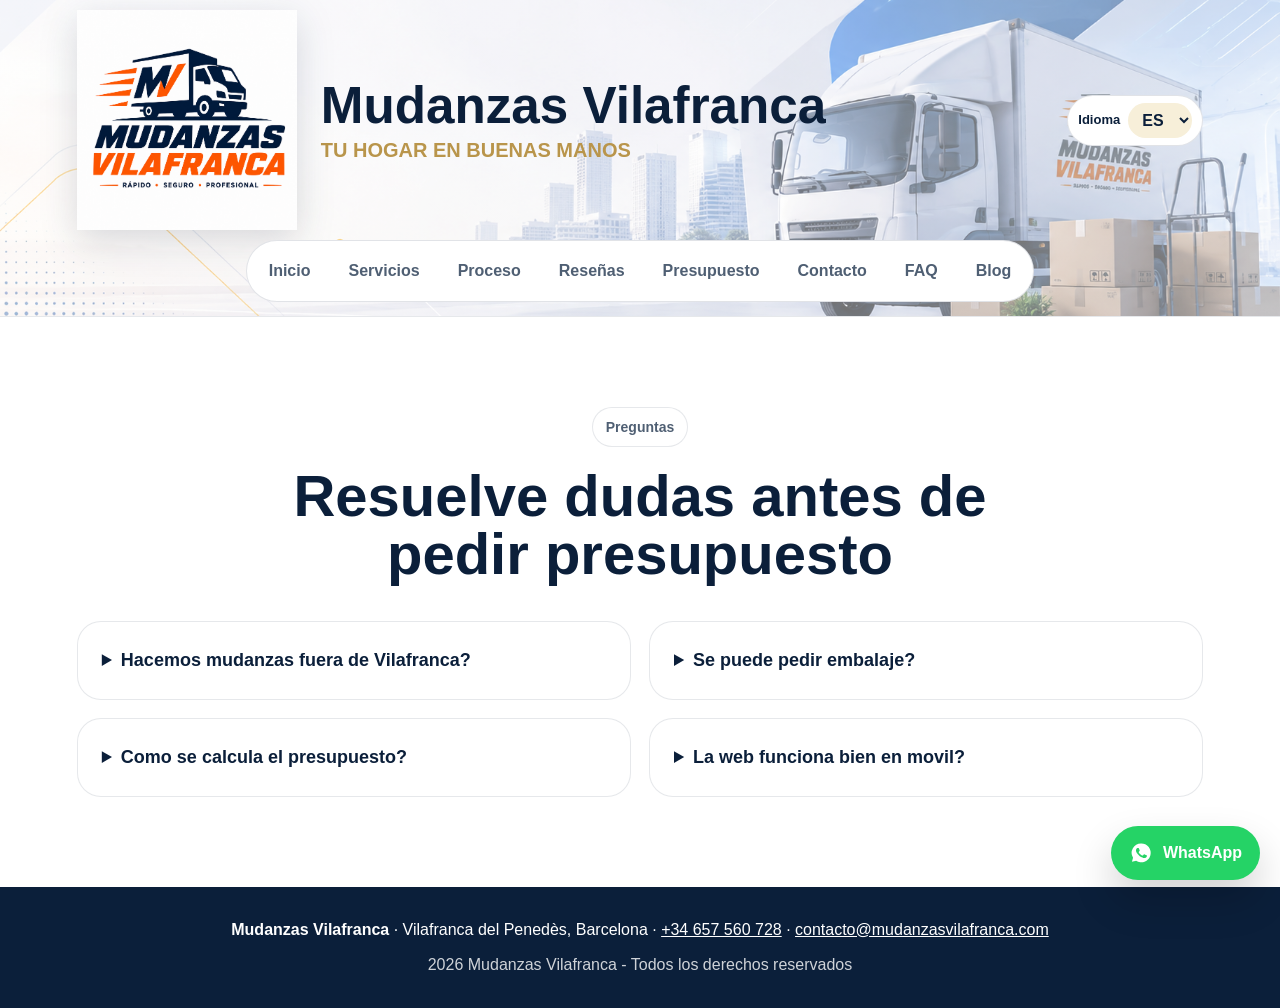
<file: faq/index.html>
<!doctype html>
<html lang="es">
  <head>
    <!-- Google tag (gtag.js) -->
    <script async src="https://www.googletagmanager.com/gtag/js?id=G-FLZTWXP151"></script>
    <script>
      window.dataLayer = window.dataLayer || [];
      function gtag() {
        dataLayer.push(arguments);
      }
      gtag("js", new Date());

      gtag("config", "G-FLZTWXP151");
    </script>
    <meta charset="utf-8" />
    <meta name="viewport" content="width=device-width, initial-scale=1.0" />
    <title>Mudanzas Vilafranca | Empresa de Mudanzas Locales y Nacionales en Vilafranca del Penedès</title>
    <meta
      name="description"
      content="Empresa de mudanzas en Vilafranca del Penedès. Mudanzas de hogar, oficinas, embalaje, montaje y plataforma elevadora. Presupuesto gratis y sin compromiso. Servicio local y nacional rápido y seguro."
    />
    <meta
      name="keywords"
      content="mudanzas Vilafranca, mudanzas Vilafranca del Penedès, empresa de mudanzas, mudanzas hogar, mudanzas oficinas, mudanzas baratas, presupuesto mudanza, mudanzas nacionales, mudanzas locales, embalaje mudanzas, plataforma elevadora mudanzas, guardamuebles"
    />
    <meta name="robots" content="index, follow" />
    <meta name="author" content="Mudanzas Vilafranca" />
    <meta name="theme-color" content="#0b1f3a" />
    <link rel="canonical" href="https://www.mudanzasvilafranca.com/" />
    <link rel="icon" type="image/png" href="../images/logomudanza.png.png" />

    <meta property="og:type" content="business.business" />
    <meta property="og:title" content="Mudanzas Vilafranca | Empresa de Mudanzas Locales y Nacionales" />
    <meta
      property="og:description"
      content="Mudanzas de hogar, oficinas, embalaje, montaje y plataforma elevadora en Vilafranca del Penedès. Presupuesto gratis y sin compromiso."
    />
    <meta property="og:image" content="../images/mudanzas-hero.png" />
    <meta property="og:locale" content="es_ES" />
    <meta property="og:url" content="https://www.mudanzasvilafranca.com/" />
    <meta name="twitter:card" content="summary_large_image" />
    <meta name="twitter:title" content="Mudanzas Vilafranca | Empresa de Mudanzas Locales y Nacionales" />
    <meta
      name="twitter:description"
      content="Mudanzas de hogar, oficinas, embalaje, montaje y plataforma elevadora en Vilafranca del Penedès. Presupuesto gratis y sin compromiso."
    />
    <meta name="twitter:image" content="../images/mudanzas-hero.png" />

    <script type="application/ld+json">
      {
        "@context": "https://schema.org",
        "@type": "MovingCompany",
        "name": "Mudanzas Vilafranca",
        "image": "../images/mudanzas-hero.png",
        "description": "Empresa de mudanzas en Vilafranca del Penedès especializada en mudanzas de hogar, oficinas, embalaje, montaje y transporte con plataforma elevadora.",
        "telephone": "+34657560728",
        "email": "contacto@mudanzasvilafranca.com",
        "priceRange": "€€",
        "areaServed": ["Vilafranca del Penedès", "Penedès", "Cataluña", "España"],
        "address": {
          "@type": "PostalAddress",
          "addressLocality": "Vilafranca del Penedès",
          "addressRegion": "Barcelona",
          "addressCountry": "ES"
        },
        "openingHoursSpecification": {
          "@type": "OpeningHoursSpecification",
          "dayOfWeek": ["Monday", "Tuesday", "Wednesday", "Thursday", "Friday", "Saturday"],
          "opens": "08:00",
          "closes": "20:00"
        },
        "sameAs": []
      }
    </script>
    <script type="application/ld+json">
      {
        "@context": "https://schema.org",
        "@type": "FAQPage",
        "mainEntity": [
          {
            "@type": "Question",
            "name": "¿Hacemos mudanzas fuera de Vilafranca?",
            "acceptedAnswer": {
              "@type": "Answer",
              "text": "Sí, se pueden preparar mudanzas locales, comarcales y nacionales."
            }
          },
          {
            "@type": "Question",
            "name": "¿Se puede pedir embalaje?",
            "acceptedAnswer": {
              "@type": "Answer",
              "text": "Sí, el servicio puede incluir cajas, protecciones, desmontaje y montaje."
            }
          },
          {
            "@type": "Question",
            "name": "¿Cómo se calcula el presupuesto?",
            "acceptedAnswer": {
              "@type": "Answer",
              "text": "Depende de origen, destino, volumen, accesos, fecha y servicios adicionales."
            }
          },
          {
            "@type": "Question",
            "name": "¿La web funciona bien en móvil?",
            "acceptedAnswer": {
              "@type": "Answer",
              "text": "Sí, el menú se despliega y las secciones se adaptan a pantallas pequeñas."
            }
          }
        ]
      }
    </script>
    <link rel="stylesheet" href="../css/estilos.css" />
  </head>
  <body>
    <div class="cursor-fuego" aria-hidden="true"></div>

    <header class="cabecera">
      <div class="cabecera-superior">
        <a class="logo" href="../inicio/index.html">
          <img
            class="logo-emblema"
            src="../images/logomudanza.png.png"
            alt="Logo de Mudanzas Vilafranca, empresa de mudanzas en Vilafranca del Penedès"
            width="220"
            height="220"
            loading="eager"
            decoding="async"
          />
          <span class="logo-nombre">
            <span class="logo-texto">Mudanzas Vilafranca</span>
            <span class="logo-lema">Tu hogar en buenas manos</span>
          </span>
        </a>
        <div class="idioma-control">
          <label class="idioma-label" for="selector-idioma">Idioma</label>
          <select class="idioma-select" id="selector-idioma" aria-label="Seleccionar idioma">
            <option value="es">ES</option>
            <option value="ca">CA</option>
            <option value="en">EN</option>
          </select>
        </div>
      </div>

      <div class="cabecera-inferior">
        <button class="boton-menu" type="button" aria-expanded="false" aria-controls="menu-principal">
          Menu
        </button>
        <nav id="menu-principal">
          <ul class="menu">
            <li><a href="../inicio/index.html" target="_blank" rel="noopener">Inicio</a></li>
            <li><a href="../servicios/index.html" target="_blank" rel="noopener">Servicios</a></li>
            <li><a href="../proceso/index.html" target="_blank" rel="noopener">Proceso</a></li>
            <li><a href="../resenas/index.html" target="_blank" rel="noopener">Reseñas</a></li>
            <li><a href="../presupuesto/index.html" target="_blank" rel="noopener">Presupuesto</a></li>
            <li><a href="../contacto/index.html" target="_blank" rel="noopener">Contacto</a></li>
            <li><a href="../faq/index.html" target="_blank" rel="noopener">FAQ</a></li>
            <li><a href="../blog/index.html" target="_blank" rel="noopener">Blog</a></li>
          </ul>
        </nav>
      </div>
    </header>

    <main>
      <section class="seccion clara" id="faq">
        <div class="cabecera-seccion">
          <p class="etiqueta">Preguntas</p>
          <h2>Resuelve dudas antes de pedir presupuesto</h2>
        </div>

        <div class="grid-faq">
          <details class="faq">
            <summary>Hacemos mudanzas fuera de Vilafranca?</summary>
            <p>Si, se pueden preparar mudanzas locales, comarcales y nacionales.</p>
          </details>

          <details class="faq">
            <summary>Se puede pedir embalaje?</summary>
            <p>Si, el servicio puede incluir cajas, protecciones, desmontaje y montaje.</p>
          </details>

          <details class="faq">
            <summary>Como se calcula el presupuesto?</summary>
            <p>Depende de origen, destino, volumen, accesos, fecha y servicios adicionales.</p>
          </details>

          <details class="faq">
            <summary>La web funciona bien en movil?</summary>
            <p>Si, el menu se despliega y las secciones se adaptan a pantallas pequenas.</p>
          </details>
        </div>
      </section>
    </main>
    <a
      class="whatsapp-float"
      href="https://wa.me/34657560728?text=Hola%2C%20quiero%20informacion%20sobre%20una%20mudanza"
      target="_blank"
      rel="noopener"
      aria-label="Contactar por WhatsApp"
    >
      <svg viewBox="0 0 32 32" aria-hidden="true">
        <path
          fill="#ffffff"
          d="M16 3.3a12.5 12.5 0 0 0-10.6 19l-1.5 5.4 5.6-1.5A12.5 12.5 0 1 0 16 3.3Z"
        />
        <path
          fill="#25d366"
          d="M22.9 18.9c-.4-.2-2.1-1-2.4-1.1-.3-.1-.6-.2-.8.2-.2.3-.9 1.1-1.1 1.3-.2.2-.4.2-.8.1-.4-.2-1.5-.5-2.8-1.7-1-1-1.8-2.1-2-2.5-.2-.4 0-.6.2-.8.2-.2.4-.4.6-.7.2-.2.2-.4.4-.6.1-.2.1-.5 0-.7-.1-.2-.8-1.9-1.1-2.6-.3-.7-.6-.6-.8-.6h-.7c-.2 0-.7.1-1 .5-.3.4-1.3 1.2-1.3 3 0 1.8 1.3 3.5 1.5 3.7.2.2 2.5 3.8 6.1 5.3.9.4 1.5.6 2 .8.9.3 1.7.3 2.3.2.7-.1 2.1-.9 2.4-1.7.3-.8.3-1.5.2-1.7-.1-.2-.3-.3-.7-.5Z"
        />
      </svg>
      <span>WhatsApp</span>
    </a>

    <footer>
      <p>
        <strong>Mudanzas Vilafranca</strong> · Vilafranca del Penedès, Barcelona ·
        <a href="tel:+34657560728">+34 657 560 728</a> ·
        <a href="mailto:contacto@mudanzasvilafranca.com">contacto@mudanzasvilafranca.com</a>
      </p>
      <p class="footer-copy">2026 Mudanzas Vilafranca - Todos los derechos reservados</p>
    </footer>

    <script src="../js/script.js"></script>
  </body>
</html>
</file>
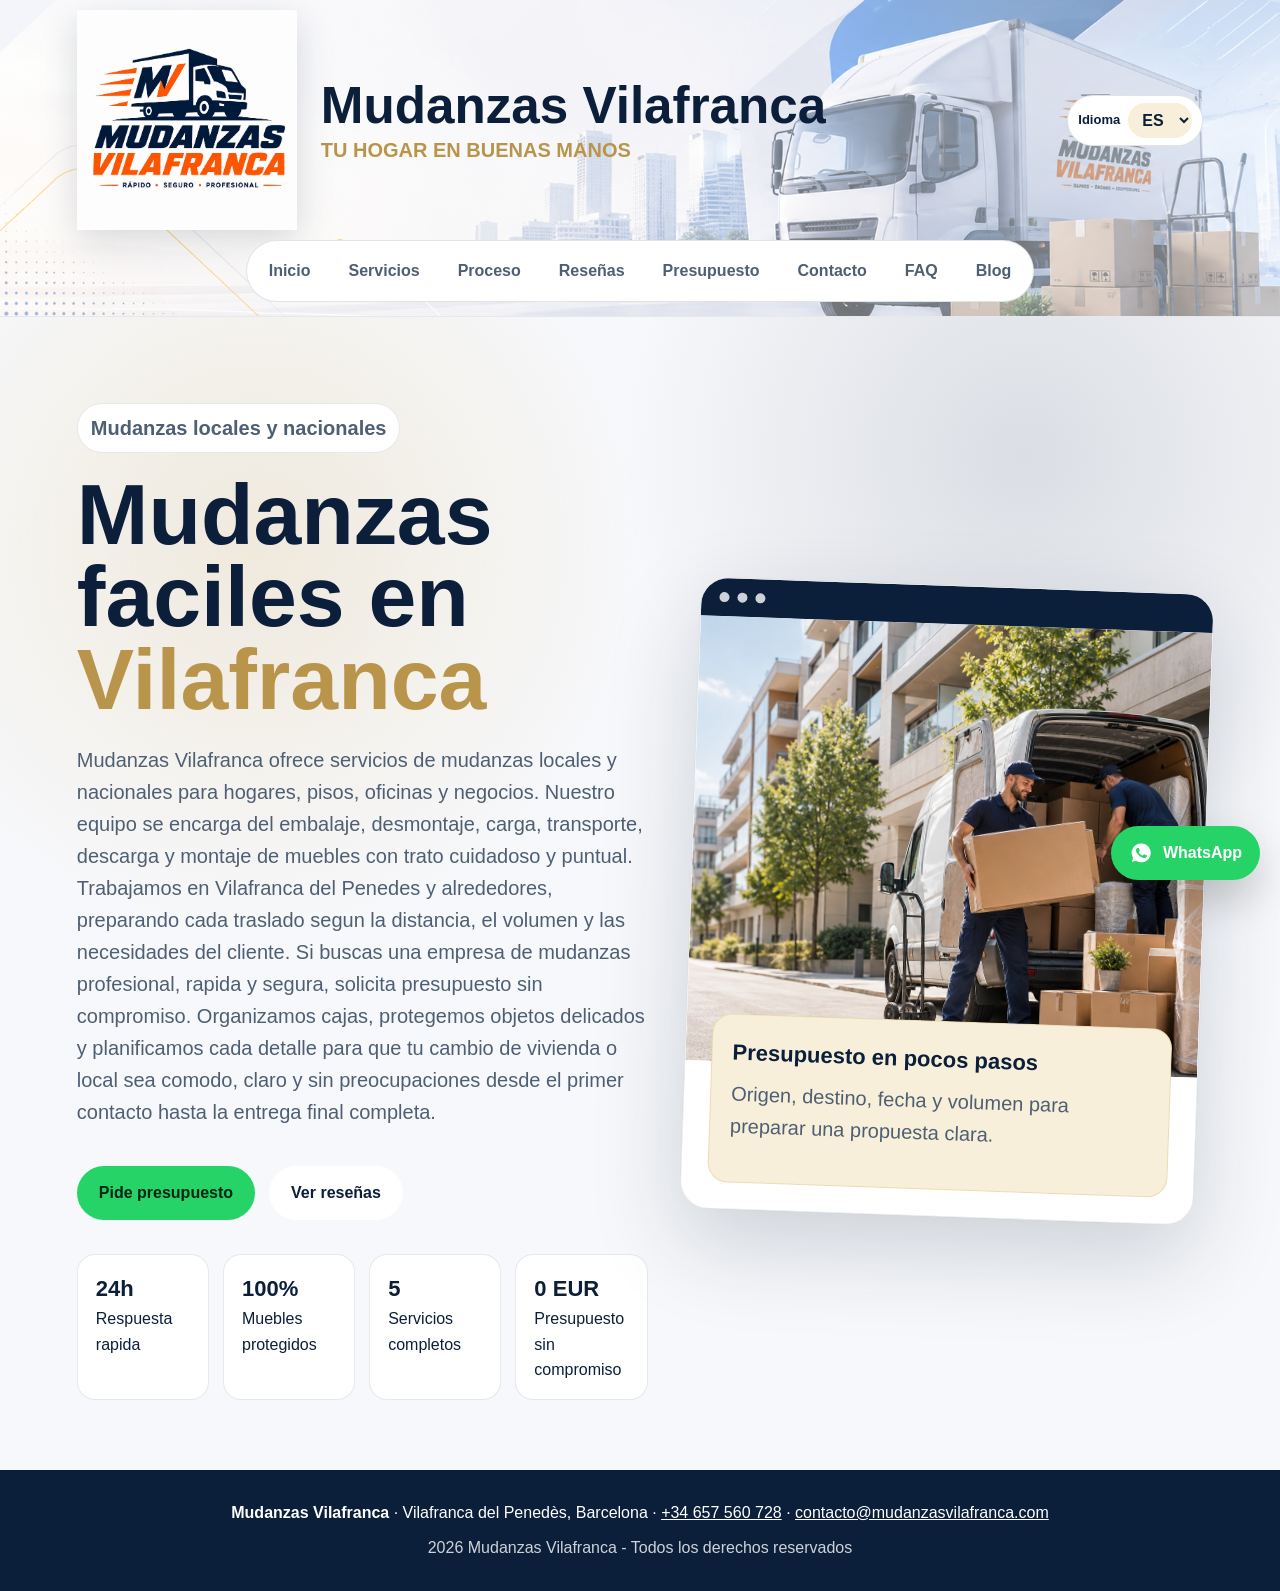
<file: inicio/index.html>
<!doctype html>
<html lang="es">
  <head>
    <!-- Google tag (gtag.js) -->
    <script async src="https://www.googletagmanager.com/gtag/js?id=G-FLZTWXP151"></script>
    <script>
      window.dataLayer = window.dataLayer || [];
      function gtag() {
        dataLayer.push(arguments);
      }
      gtag("js", new Date());

      gtag("config", "G-FLZTWXP151");
    </script>
    <meta charset="utf-8" />
    <meta name="viewport" content="width=device-width, initial-scale=1.0" />
    <title>Mudanzas Vilafranca | Empresa de Mudanzas Locales y Nacionales en Vilafranca del Penedès</title>
    <meta
      name="description"
      content="Empresa de mudanzas en Vilafranca del Penedès. Mudanzas de hogar, oficinas, embalaje, montaje y plataforma elevadora. Presupuesto gratis y sin compromiso. Servicio local y nacional rápido y seguro."
    />
    <meta
      name="keywords"
      content="mudanzas Vilafranca, mudanzas Vilafranca del Penedès, empresa de mudanzas, mudanzas hogar, mudanzas oficinas, mudanzas baratas, presupuesto mudanza, mudanzas nacionales, mudanzas locales, embalaje mudanzas, plataforma elevadora mudanzas, guardamuebles"
    />
    <meta name="robots" content="index, follow" />
    <meta name="author" content="Mudanzas Vilafranca" />
    <meta name="theme-color" content="#0b1f3a" />
    <link rel="canonical" href="https://www.mudanzasvilafranca.com/" />
    <link rel="icon" type="image/png" href="../images/logomudanza.png.png" />

    <meta property="og:type" content="business.business" />
    <meta property="og:title" content="Mudanzas Vilafranca | Empresa de Mudanzas Locales y Nacionales" />
    <meta
      property="og:description"
      content="Mudanzas de hogar, oficinas, embalaje, montaje y plataforma elevadora en Vilafranca del Penedès. Presupuesto gratis y sin compromiso."
    />
    <meta property="og:image" content="../images/mudanzas-hero.png" />
    <meta property="og:locale" content="es_ES" />
    <meta property="og:url" content="https://www.mudanzasvilafranca.com/" />
    <meta name="twitter:card" content="summary_large_image" />
    <meta name="twitter:title" content="Mudanzas Vilafranca | Empresa de Mudanzas Locales y Nacionales" />
    <meta
      name="twitter:description"
      content="Mudanzas de hogar, oficinas, embalaje, montaje y plataforma elevadora en Vilafranca del Penedès. Presupuesto gratis y sin compromiso."
    />
    <meta name="twitter:image" content="../images/mudanzas-hero.png" />

    <script type="application/ld+json">
      {
        "@context": "https://schema.org",
        "@type": "MovingCompany",
        "name": "Mudanzas Vilafranca",
        "image": "../images/mudanzas-hero.png",
        "description": "Empresa de mudanzas en Vilafranca del Penedès especializada en mudanzas de hogar, oficinas, embalaje, montaje y transporte con plataforma elevadora.",
        "telephone": "+34657560728",
        "email": "contacto@mudanzasvilafranca.com",
        "priceRange": "€€",
        "areaServed": ["Vilafranca del Penedès", "Penedès", "Cataluña", "España"],
        "address": {
          "@type": "PostalAddress",
          "addressLocality": "Vilafranca del Penedès",
          "addressRegion": "Barcelona",
          "addressCountry": "ES"
        },
        "openingHoursSpecification": {
          "@type": "OpeningHoursSpecification",
          "dayOfWeek": ["Monday", "Tuesday", "Wednesday", "Thursday", "Friday", "Saturday"],
          "opens": "08:00",
          "closes": "20:00"
        },
        "sameAs": []
      }
    </script>
    <script type="application/ld+json">
      {
        "@context": "https://schema.org",
        "@type": "FAQPage",
        "mainEntity": [
          {
            "@type": "Question",
            "name": "¿Hacemos mudanzas fuera de Vilafranca?",
            "acceptedAnswer": {
              "@type": "Answer",
              "text": "Sí, se pueden preparar mudanzas locales, comarcales y nacionales."
            }
          },
          {
            "@type": "Question",
            "name": "¿Se puede pedir embalaje?",
            "acceptedAnswer": {
              "@type": "Answer",
              "text": "Sí, el servicio puede incluir cajas, protecciones, desmontaje y montaje."
            }
          },
          {
            "@type": "Question",
            "name": "¿Cómo se calcula el presupuesto?",
            "acceptedAnswer": {
              "@type": "Answer",
              "text": "Depende de origen, destino, volumen, accesos, fecha y servicios adicionales."
            }
          },
          {
            "@type": "Question",
            "name": "¿La web funciona bien en móvil?",
            "acceptedAnswer": {
              "@type": "Answer",
              "text": "Sí, el menú se despliega y las secciones se adaptan a pantallas pequeñas."
            }
          }
        ]
      }
    </script>
    <link rel="stylesheet" href="../css/estilos.css" />
  </head>
  <body>
    <div class="cursor-fuego" aria-hidden="true"></div>

    <header class="cabecera">
      <div class="cabecera-superior">
        <a class="logo" href="../inicio/index.html">
          <img
            class="logo-emblema"
            src="../images/logomudanza.png.png"
            alt="Logo de Mudanzas Vilafranca, empresa de mudanzas en Vilafranca del Penedès"
            width="220"
            height="220"
            loading="eager"
            decoding="async"
          />
          <span class="logo-nombre">
            <span class="logo-texto">Mudanzas Vilafranca</span>
            <span class="logo-lema">Tu hogar en buenas manos</span>
          </span>
        </a>
        <div class="idioma-control">
          <label class="idioma-label" for="selector-idioma">Idioma</label>
          <select class="idioma-select" id="selector-idioma" aria-label="Seleccionar idioma">
            <option value="es">ES</option>
            <option value="ca">CA</option>
            <option value="en">EN</option>
          </select>
        </div>
      </div>

      <div class="cabecera-inferior">
        <button class="boton-menu" type="button" aria-expanded="false" aria-controls="menu-principal">
          Menu
        </button>
        <nav id="menu-principal">
          <ul class="menu">
            <li><a href="../inicio/index.html" target="_blank" rel="noopener">Inicio</a></li>
            <li><a href="../servicios/index.html" target="_blank" rel="noopener">Servicios</a></li>
            <li><a href="../proceso/index.html" target="_blank" rel="noopener">Proceso</a></li>
            <li><a href="../resenas/index.html" target="_blank" rel="noopener">Reseñas</a></li>
            <li><a href="../presupuesto/index.html" target="_blank" rel="noopener">Presupuesto</a></li>
            <li><a href="../contacto/index.html" target="_blank" rel="noopener">Contacto</a></li>
            <li><a href="../faq/index.html" target="_blank" rel="noopener">FAQ</a></li>
            <li><a href="../blog/index.html" target="_blank" rel="noopener">Blog</a></li>
          </ul>
        </nav>
      </div>
    </header>

    <main>
      <section class="hero" id="inicio">
        <div class="hero-contenido">
          <p class="etiqueta">Mudanzas locales y nacionales</p>
          <h1>Mudanzas faciles en <span>Vilafranca</span></h1>
          <p>
            Mudanzas Vilafranca ofrece servicios de mudanzas locales y nacionales para hogares,
            pisos, oficinas y negocios. Nuestro equipo se encarga del embalaje, desmontaje,
            carga, transporte, descarga y montaje de muebles con trato cuidadoso y puntual.
            Trabajamos en Vilafranca del Penedes y alrededores, preparando cada traslado segun
            la distancia, el volumen y las necesidades del cliente. Si buscas una empresa de
            mudanzas profesional, rapida y segura, solicita presupuesto sin compromiso.
            Organizamos cajas, protegemos objetos delicados y planificamos cada detalle para
            que tu cambio de vivienda o local sea comodo, claro y sin preocupaciones desde
            el primer contacto hasta la entrega final completa.
          </p>
          <div class="acciones">
            <a class="boton verde" href="../presupuesto/index.html">Pide presupuesto</a>
            <a class="boton secundario" href="../resenas/index.html">Ver reseñas</a>
          </div>
          <div class="mini-datos">
            <div class="mini-dato">
              <strong>24h</strong>
              <span>Respuesta rapida</span>
            </div>
            <div class="mini-dato">
              <strong>100%</strong>
              <span>Muebles protegidos</span>
            </div>
            <div class="mini-dato">
              <strong>5</strong>
              <span>Servicios completos</span>
            </div>
            <div class="mini-dato">
              <strong>0 EUR</strong>
              <span>Presupuesto sin compromiso</span>
            </div>
          </div>
        </div>

        <div class="hero-demo">
          <div class="panel-demo">
            <div class="barra-demo">
              <span class="punto"></span>
              <span class="punto"></span>
              <span class="punto"></span>
            </div>
            <div class="imagen-demo">
              <img
                src="../images/mudanzas-hero.png"
                alt="Equipo profesional de Mudanzas Vilafranca realizando una mudanza de hogar"
                width="900"
                height="780"
                loading="eager"
                decoding="async"
                fetchpriority="high"
              />
            </div>
            <div class="tarjeta-flotante">
              <h3>Presupuesto en pocos pasos</h3>
              <p>Origen, destino, fecha y volumen para preparar una propuesta clara.</p>
            </div>
          </div>
        </div>
      </section>
    </main>
    <a
      class="whatsapp-float"
      href="https://wa.me/34657560728?text=Hola%2C%20quiero%20informacion%20sobre%20una%20mudanza"
      target="_blank"
      rel="noopener"
      aria-label="Contactar por WhatsApp"
    >
      <svg viewBox="0 0 32 32" aria-hidden="true">
        <path
          fill="#ffffff"
          d="M16 3.3a12.5 12.5 0 0 0-10.6 19l-1.5 5.4 5.6-1.5A12.5 12.5 0 1 0 16 3.3Z"
        />
        <path
          fill="#25d366"
          d="M22.9 18.9c-.4-.2-2.1-1-2.4-1.1-.3-.1-.6-.2-.8.2-.2.3-.9 1.1-1.1 1.3-.2.2-.4.2-.8.1-.4-.2-1.5-.5-2.8-1.7-1-1-1.8-2.1-2-2.5-.2-.4 0-.6.2-.8.2-.2.4-.4.6-.7.2-.2.2-.4.4-.6.1-.2.1-.5 0-.7-.1-.2-.8-1.9-1.1-2.6-.3-.7-.6-.6-.8-.6h-.7c-.2 0-.7.1-1 .5-.3.4-1.3 1.2-1.3 3 0 1.8 1.3 3.5 1.5 3.7.2.2 2.5 3.8 6.1 5.3.9.4 1.5.6 2 .8.9.3 1.7.3 2.3.2.7-.1 2.1-.9 2.4-1.7.3-.8.3-1.5.2-1.7-.1-.2-.3-.3-.7-.5Z"
        />
      </svg>
      <span>WhatsApp</span>
    </a>

    <footer>
      <p>
        <strong>Mudanzas Vilafranca</strong> · Vilafranca del Penedès, Barcelona ·
        <a href="tel:+34657560728">+34 657 560 728</a> ·
        <a href="mailto:contacto@mudanzasvilafranca.com">contacto@mudanzasvilafranca.com</a>
      </p>
      <p class="footer-copy">2026 Mudanzas Vilafranca - Todos los derechos reservados</p>
    </footer>

    <script src="../js/script.js"></script>
  </body>
</html>
</file>
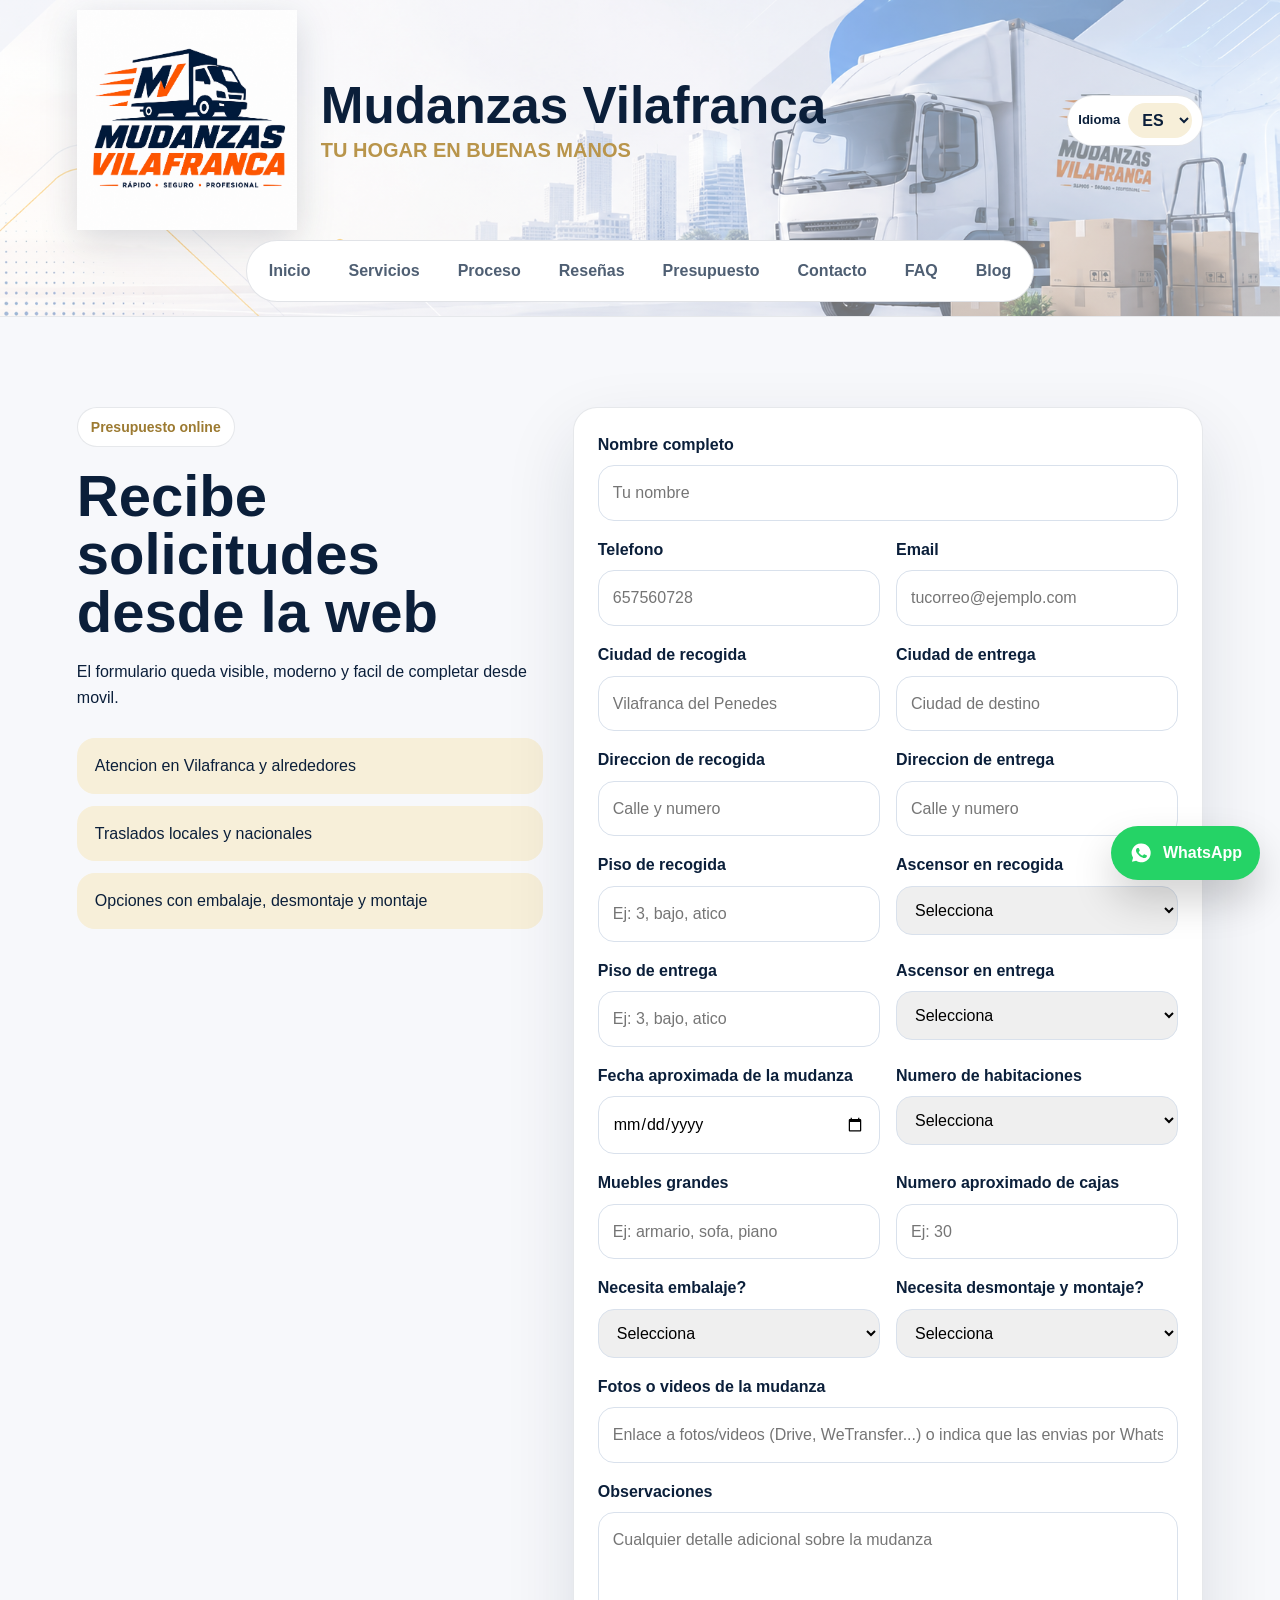
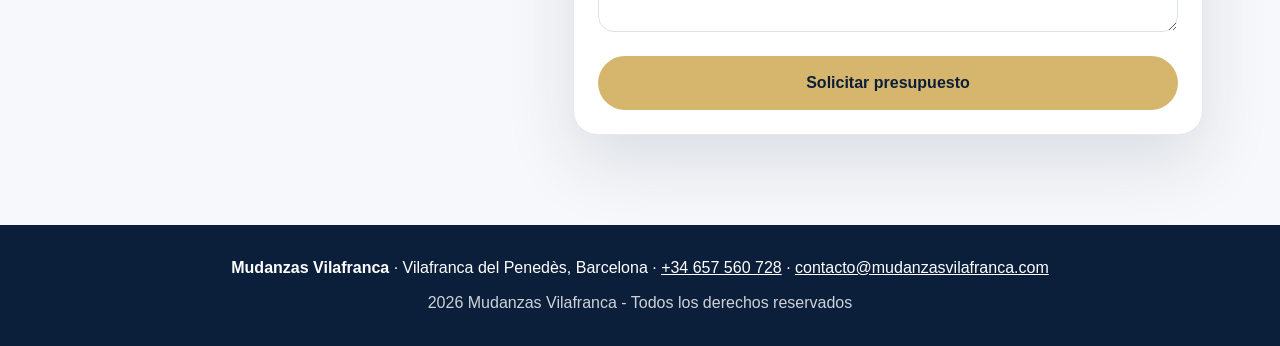
<file: presupuesto/index.html>
<!doctype html>
<html lang="es">
  <head>
    <!-- Google tag (gtag.js) -->
    <script async src="https://www.googletagmanager.com/gtag/js?id=G-FLZTWXP151"></script>
    <script>
      window.dataLayer = window.dataLayer || [];
      function gtag() {
        dataLayer.push(arguments);
      }
      gtag("js", new Date());

      gtag("config", "G-FLZTWXP151");
    </script>
    <meta charset="utf-8" />
    <meta name="viewport" content="width=device-width, initial-scale=1.0" />
    <title>Mudanzas Vilafranca | Empresa de Mudanzas Locales y Nacionales en Vilafranca del Penedès</title>
    <meta
      name="description"
      content="Empresa de mudanzas en Vilafranca del Penedès. Mudanzas de hogar, oficinas, embalaje, montaje y plataforma elevadora. Presupuesto gratis y sin compromiso. Servicio local y nacional rápido y seguro."
    />
    <meta
      name="keywords"
      content="mudanzas Vilafranca, mudanzas Vilafranca del Penedès, empresa de mudanzas, mudanzas hogar, mudanzas oficinas, mudanzas baratas, presupuesto mudanza, mudanzas nacionales, mudanzas locales, embalaje mudanzas, plataforma elevadora mudanzas, guardamuebles"
    />
    <meta name="robots" content="index, follow" />
    <meta name="author" content="Mudanzas Vilafranca" />
    <meta name="theme-color" content="#0b1f3a" />
    <link rel="canonical" href="https://www.mudanzasvilafranca.com/" />
    <link rel="icon" type="image/png" href="../images/logomudanza.png.png" />

    <meta property="og:type" content="business.business" />
    <meta property="og:title" content="Mudanzas Vilafranca | Empresa de Mudanzas Locales y Nacionales" />
    <meta
      property="og:description"
      content="Mudanzas de hogar, oficinas, embalaje, montaje y plataforma elevadora en Vilafranca del Penedès. Presupuesto gratis y sin compromiso."
    />
    <meta property="og:image" content="../images/mudanzas-hero.png" />
    <meta property="og:locale" content="es_ES" />
    <meta property="og:url" content="https://www.mudanzasvilafranca.com/" />
    <meta name="twitter:card" content="summary_large_image" />
    <meta name="twitter:title" content="Mudanzas Vilafranca | Empresa de Mudanzas Locales y Nacionales" />
    <meta
      name="twitter:description"
      content="Mudanzas de hogar, oficinas, embalaje, montaje y plataforma elevadora en Vilafranca del Penedès. Presupuesto gratis y sin compromiso."
    />
    <meta name="twitter:image" content="../images/mudanzas-hero.png" />

    <script type="application/ld+json">
      {
        "@context": "https://schema.org",
        "@type": "MovingCompany",
        "name": "Mudanzas Vilafranca",
        "image": "../images/mudanzas-hero.png",
        "description": "Empresa de mudanzas en Vilafranca del Penedès especializada en mudanzas de hogar, oficinas, embalaje, montaje y transporte con plataforma elevadora.",
        "telephone": "+34657560728",
        "email": "contacto@mudanzasvilafranca.com",
        "priceRange": "€€",
        "areaServed": ["Vilafranca del Penedès", "Penedès", "Cataluña", "España"],
        "address": {
          "@type": "PostalAddress",
          "addressLocality": "Vilafranca del Penedès",
          "addressRegion": "Barcelona",
          "addressCountry": "ES"
        },
        "openingHoursSpecification": {
          "@type": "OpeningHoursSpecification",
          "dayOfWeek": ["Monday", "Tuesday", "Wednesday", "Thursday", "Friday", "Saturday"],
          "opens": "08:00",
          "closes": "20:00"
        },
        "sameAs": []
      }
    </script>
    <script type="application/ld+json">
      {
        "@context": "https://schema.org",
        "@type": "FAQPage",
        "mainEntity": [
          {
            "@type": "Question",
            "name": "¿Hacemos mudanzas fuera de Vilafranca?",
            "acceptedAnswer": {
              "@type": "Answer",
              "text": "Sí, se pueden preparar mudanzas locales, comarcales y nacionales."
            }
          },
          {
            "@type": "Question",
            "name": "¿Se puede pedir embalaje?",
            "acceptedAnswer": {
              "@type": "Answer",
              "text": "Sí, el servicio puede incluir cajas, protecciones, desmontaje y montaje."
            }
          },
          {
            "@type": "Question",
            "name": "¿Cómo se calcula el presupuesto?",
            "acceptedAnswer": {
              "@type": "Answer",
              "text": "Depende de origen, destino, volumen, accesos, fecha y servicios adicionales."
            }
          },
          {
            "@type": "Question",
            "name": "¿La web funciona bien en móvil?",
            "acceptedAnswer": {
              "@type": "Answer",
              "text": "Sí, el menú se despliega y las secciones se adaptan a pantallas pequeñas."
            }
          }
        ]
      }
    </script>
    <link rel="stylesheet" href="../css/estilos.css" />
  </head>
  <body>
    <div class="cursor-fuego" aria-hidden="true"></div>

    <header class="cabecera">
      <div class="cabecera-superior">
        <a class="logo" href="../inicio/index.html">
          <img
            class="logo-emblema"
            src="../images/logomudanza.png.png"
            alt="Logo de Mudanzas Vilafranca, empresa de mudanzas en Vilafranca del Penedès"
            width="220"
            height="220"
            loading="eager"
            decoding="async"
          />
          <span class="logo-nombre">
            <span class="logo-texto">Mudanzas Vilafranca</span>
            <span class="logo-lema">Tu hogar en buenas manos</span>
          </span>
        </a>
        <div class="idioma-control">
          <label class="idioma-label" for="selector-idioma">Idioma</label>
          <select class="idioma-select" id="selector-idioma" aria-label="Seleccionar idioma">
            <option value="es">ES</option>
            <option value="ca">CA</option>
            <option value="en">EN</option>
          </select>
        </div>
      </div>

      <div class="cabecera-inferior">
        <button class="boton-menu" type="button" aria-expanded="false" aria-controls="menu-principal">
          Menu
        </button>
        <nav id="menu-principal">
          <ul class="menu">
            <li><a href="../inicio/index.html" target="_blank" rel="noopener">Inicio</a></li>
            <li><a href="../servicios/index.html" target="_blank" rel="noopener">Servicios</a></li>
            <li><a href="../proceso/index.html" target="_blank" rel="noopener">Proceso</a></li>
            <li><a href="../resenas/index.html" target="_blank" rel="noopener">Reseñas</a></li>
            <li><a href="../presupuesto/index.html" target="_blank" rel="noopener">Presupuesto</a></li>
            <li><a href="../contacto/index.html" target="_blank" rel="noopener">Contacto</a></li>
            <li><a href="../faq/index.html" target="_blank" rel="noopener">FAQ</a></li>
            <li><a href="../blog/index.html" target="_blank" rel="noopener">Blog</a></li>
          </ul>
        </nav>
      </div>
    </header>

    <main>
      <section class="seccion" id="presupuesto">
        <div class="presupuesto">
          <div>
            <p class="etiqueta">Presupuesto online</p>
            <h2>Recibe solicitudes desde la web</h2>
            <p>
              El formulario queda visible, moderno y facil de completar desde movil.
            </p>
            <ul class="lista">
              <li>Atencion en Vilafranca y alrededores</li>
              <li>Traslados locales y nacionales</li>
              <li>Opciones con embalaje, desmontaje y montaje</li>
            </ul>
          </div>

          <form class="formulario" id="formulario-presupuesto">
            <p class="formulario-mensaje" id="formulario-mensaje" role="status"></p>

            <label for="nombre">Nombre completo</label>
            <input type="text" id="nombre" name="nombre" placeholder="Tu nombre" required />

            <div class="fila-doble">
              <div>
                <label for="telefono">Telefono</label>
                <input type="tel" id="telefono" name="telefono" placeholder="657560728" required />
              </div>
              <div>
                <label for="email">Email</label>
                <input type="email" id="email" name="email" placeholder="tucorreo@ejemplo.com" required />
              </div>
            </div>

            <div class="fila-doble">
              <div>
                <label for="ciudad-origen">Ciudad de recogida</label>
                <input type="text" id="ciudad-origen" name="ciudadOrigen" placeholder="Vilafranca del Penedes" required />
              </div>
              <div>
                <label for="ciudad-destino">Ciudad de entrega</label>
                <input type="text" id="ciudad-destino" name="ciudadDestino" placeholder="Ciudad de destino" required />
              </div>
            </div>

            <div class="fila-doble">
              <div>
                <label for="direccion-origen">Direccion de recogida</label>
                <input type="text" id="direccion-origen" name="direccionOrigen" placeholder="Calle y numero" />
              </div>
              <div>
                <label for="direccion-destino">Direccion de entrega</label>
                <input type="text" id="direccion-destino" name="direccionDestino" placeholder="Calle y numero" />
              </div>
            </div>

            <div class="fila-doble">
              <div>
                <label for="piso-origen">Piso de recogida</label>
                <input type="text" id="piso-origen" name="pisoOrigen" placeholder="Ej: 3, bajo, atico" />
              </div>
              <div>
                <label for="ascensor-origen">Ascensor en recogida</label>
                <select id="ascensor-origen" name="ascensorOrigen">
                  <option value="">Selecciona</option>
                  <option value="Sí">Sí</option>
                  <option value="No">No</option>
                </select>
              </div>
            </div>

            <div class="fila-doble">
              <div>
                <label for="piso-destino">Piso de entrega</label>
                <input type="text" id="piso-destino" name="pisoDestino" placeholder="Ej: 3, bajo, atico" />
              </div>
              <div>
                <label for="ascensor-destino">Ascensor en entrega</label>
                <select id="ascensor-destino" name="ascensorDestino">
                  <option value="">Selecciona</option>
                  <option value="Sí">Sí</option>
                  <option value="No">No</option>
                </select>
              </div>
            </div>

            <div class="fila-doble">
              <div>
                <label for="fecha-mudanza">Fecha aproximada de la mudanza</label>
                <input type="date" id="fecha-mudanza" name="fechaMudanza" />
              </div>
              <div>
                <label for="habitaciones">Numero de habitaciones</label>
                <select id="habitaciones" name="habitaciones">
                  <option value="">Selecciona</option>
                  <option value="estudio">Estudio</option>
                  <option value="1">1</option>
                  <option value="2">2</option>
                  <option value="3">3</option>
                  <option value="4">4</option>
                  <option value="5+">5+</option>
                </select>
              </div>
            </div>

            <div class="fila-doble">
              <div>
                <label for="muebles-grandes">Muebles grandes</label>
                <input type="text" id="muebles-grandes" name="mueblesGrandes" placeholder="Ej: armario, sofa, piano" />
              </div>
              <div>
                <label for="num-cajas">Numero aproximado de cajas</label>
                <input type="number" id="num-cajas" name="numCajas" min="0" placeholder="Ej: 30" />
              </div>
            </div>

            <div class="fila-doble">
              <div>
                <label for="embalaje">Necesita embalaje?</label>
                <select id="embalaje" name="embalaje">
                  <option value="">Selecciona</option>
                  <option value="Sí">Sí</option>
                  <option value="No">No</option>
                </select>
              </div>
              <div>
                <label for="desmontaje">Necesita desmontaje y montaje?</label>
                <select id="desmontaje" name="desmontaje">
                  <option value="">Selecciona</option>
                  <option value="Sí">Sí</option>
                  <option value="No">No</option>
                </select>
              </div>
            </div>

            <label for="fotos">Fotos o videos de la mudanza</label>
            <input
              type="text"
              id="fotos"
              name="fotos"
              placeholder="Enlace a fotos/videos (Drive, WeTransfer...) o indica que las envias por WhatsApp"
            />

            <label for="mensaje">Observaciones</label>
            <textarea id="mensaje" name="observaciones" placeholder="Cualquier detalle adicional sobre la mudanza"></textarea>

            <button class="boton" type="submit">Solicitar presupuesto</button>
          </form>
        </div>
      </section>
    </main>
    <a
      class="whatsapp-float"
      href="https://wa.me/34657560728?text=Hola%2C%20quiero%20informacion%20sobre%20una%20mudanza"
      target="_blank"
      rel="noopener"
      aria-label="Contactar por WhatsApp"
    >
      <svg viewBox="0 0 32 32" aria-hidden="true">
        <path
          fill="#ffffff"
          d="M16 3.3a12.5 12.5 0 0 0-10.6 19l-1.5 5.4 5.6-1.5A12.5 12.5 0 1 0 16 3.3Z"
        />
        <path
          fill="#25d366"
          d="M22.9 18.9c-.4-.2-2.1-1-2.4-1.1-.3-.1-.6-.2-.8.2-.2.3-.9 1.1-1.1 1.3-.2.2-.4.2-.8.1-.4-.2-1.5-.5-2.8-1.7-1-1-1.8-2.1-2-2.5-.2-.4 0-.6.2-.8.2-.2.4-.4.6-.7.2-.2.2-.4.4-.6.1-.2.1-.5 0-.7-.1-.2-.8-1.9-1.1-2.6-.3-.7-.6-.6-.8-.6h-.7c-.2 0-.7.1-1 .5-.3.4-1.3 1.2-1.3 3 0 1.8 1.3 3.5 1.5 3.7.2.2 2.5 3.8 6.1 5.3.9.4 1.5.6 2 .8.9.3 1.7.3 2.3.2.7-.1 2.1-.9 2.4-1.7.3-.8.3-1.5.2-1.7-.1-.2-.3-.3-.7-.5Z"
        />
      </svg>
      <span>WhatsApp</span>
    </a>

    <footer>
      <p>
        <strong>Mudanzas Vilafranca</strong> · Vilafranca del Penedès, Barcelona ·
        <a href="tel:+34657560728">+34 657 560 728</a> ·
        <a href="mailto:contacto@mudanzasvilafranca.com">contacto@mudanzasvilafranca.com</a>
      </p>
      <p class="footer-copy">2026 Mudanzas Vilafranca - Todos los derechos reservados</p>
    </footer>

    <script src="../js/script.js"></script>
  </body>
</html>
</file>
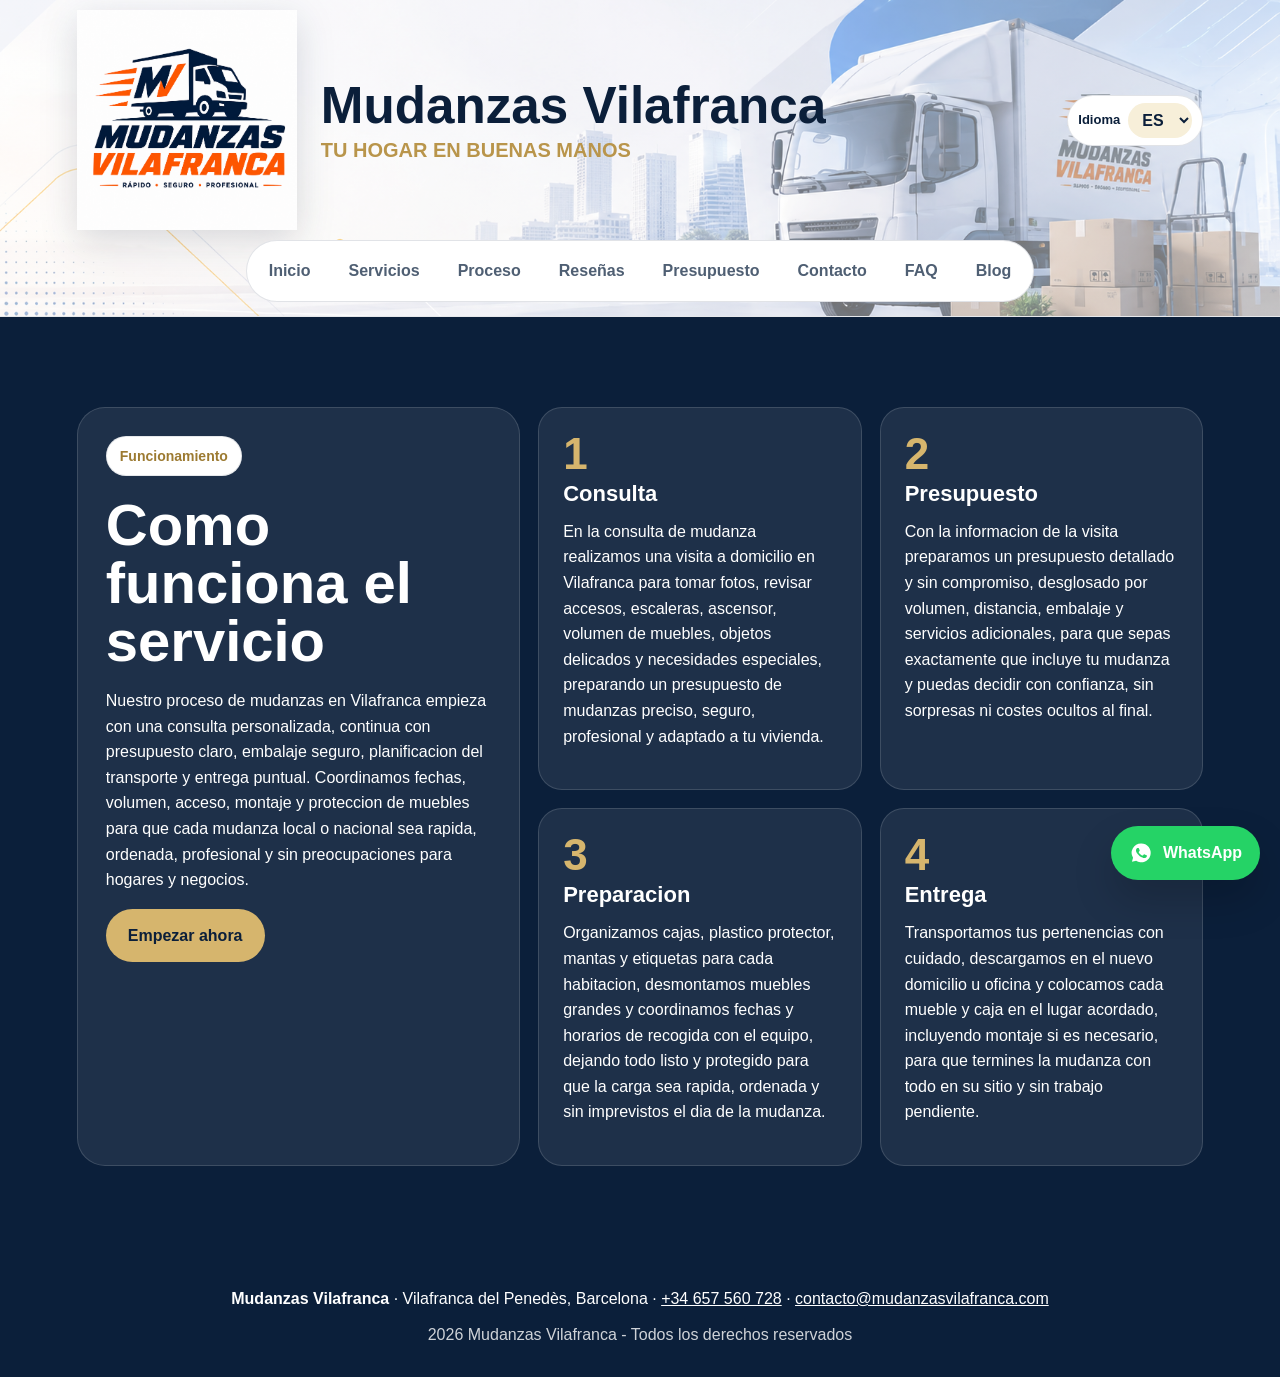
<file: proceso/index.html>
<!doctype html>
<html lang="es">
  <head>
    <!-- Google tag (gtag.js) -->
    <script async src="https://www.googletagmanager.com/gtag/js?id=G-FLZTWXP151"></script>
    <script>
      window.dataLayer = window.dataLayer || [];
      function gtag() {
        dataLayer.push(arguments);
      }
      gtag("js", new Date());

      gtag("config", "G-FLZTWXP151");
    </script>
    <meta charset="utf-8" />
    <meta name="viewport" content="width=device-width, initial-scale=1.0" />
    <title>Mudanzas Vilafranca | Empresa de Mudanzas Locales y Nacionales en Vilafranca del Penedès</title>
    <meta
      name="description"
      content="Empresa de mudanzas en Vilafranca del Penedès. Mudanzas de hogar, oficinas, embalaje, montaje y plataforma elevadora. Presupuesto gratis y sin compromiso. Servicio local y nacional rápido y seguro."
    />
    <meta
      name="keywords"
      content="mudanzas Vilafranca, mudanzas Vilafranca del Penedès, empresa de mudanzas, mudanzas hogar, mudanzas oficinas, mudanzas baratas, presupuesto mudanza, mudanzas nacionales, mudanzas locales, embalaje mudanzas, plataforma elevadora mudanzas, guardamuebles"
    />
    <meta name="robots" content="index, follow" />
    <meta name="author" content="Mudanzas Vilafranca" />
    <meta name="theme-color" content="#0b1f3a" />
    <link rel="canonical" href="https://www.mudanzasvilafranca.com/" />
    <link rel="icon" type="image/png" href="../images/logomudanza.png.png" />

    <meta property="og:type" content="business.business" />
    <meta property="og:title" content="Mudanzas Vilafranca | Empresa de Mudanzas Locales y Nacionales" />
    <meta
      property="og:description"
      content="Mudanzas de hogar, oficinas, embalaje, montaje y plataforma elevadora en Vilafranca del Penedès. Presupuesto gratis y sin compromiso."
    />
    <meta property="og:image" content="../images/mudanzas-hero.png" />
    <meta property="og:locale" content="es_ES" />
    <meta property="og:url" content="https://www.mudanzasvilafranca.com/" />
    <meta name="twitter:card" content="summary_large_image" />
    <meta name="twitter:title" content="Mudanzas Vilafranca | Empresa de Mudanzas Locales y Nacionales" />
    <meta
      name="twitter:description"
      content="Mudanzas de hogar, oficinas, embalaje, montaje y plataforma elevadora en Vilafranca del Penedès. Presupuesto gratis y sin compromiso."
    />
    <meta name="twitter:image" content="../images/mudanzas-hero.png" />

    <script type="application/ld+json">
      {
        "@context": "https://schema.org",
        "@type": "MovingCompany",
        "name": "Mudanzas Vilafranca",
        "image": "../images/mudanzas-hero.png",
        "description": "Empresa de mudanzas en Vilafranca del Penedès especializada en mudanzas de hogar, oficinas, embalaje, montaje y transporte con plataforma elevadora.",
        "telephone": "+34657560728",
        "email": "contacto@mudanzasvilafranca.com",
        "priceRange": "€€",
        "areaServed": ["Vilafranca del Penedès", "Penedès", "Cataluña", "España"],
        "address": {
          "@type": "PostalAddress",
          "addressLocality": "Vilafranca del Penedès",
          "addressRegion": "Barcelona",
          "addressCountry": "ES"
        },
        "openingHoursSpecification": {
          "@type": "OpeningHoursSpecification",
          "dayOfWeek": ["Monday", "Tuesday", "Wednesday", "Thursday", "Friday", "Saturday"],
          "opens": "08:00",
          "closes": "20:00"
        },
        "sameAs": []
      }
    </script>
    <script type="application/ld+json">
      {
        "@context": "https://schema.org",
        "@type": "FAQPage",
        "mainEntity": [
          {
            "@type": "Question",
            "name": "¿Hacemos mudanzas fuera de Vilafranca?",
            "acceptedAnswer": {
              "@type": "Answer",
              "text": "Sí, se pueden preparar mudanzas locales, comarcales y nacionales."
            }
          },
          {
            "@type": "Question",
            "name": "¿Se puede pedir embalaje?",
            "acceptedAnswer": {
              "@type": "Answer",
              "text": "Sí, el servicio puede incluir cajas, protecciones, desmontaje y montaje."
            }
          },
          {
            "@type": "Question",
            "name": "¿Cómo se calcula el presupuesto?",
            "acceptedAnswer": {
              "@type": "Answer",
              "text": "Depende de origen, destino, volumen, accesos, fecha y servicios adicionales."
            }
          },
          {
            "@type": "Question",
            "name": "¿La web funciona bien en móvil?",
            "acceptedAnswer": {
              "@type": "Answer",
              "text": "Sí, el menú se despliega y las secciones se adaptan a pantallas pequeñas."
            }
          }
        ]
      }
    </script>
    <link rel="stylesheet" href="../css/estilos.css" />
  </head>
  <body>
    <div class="cursor-fuego" aria-hidden="true"></div>

    <header class="cabecera">
      <div class="cabecera-superior">
        <a class="logo" href="../inicio/index.html">
          <img
            class="logo-emblema"
            src="../images/logomudanza.png.png"
            alt="Logo de Mudanzas Vilafranca, empresa de mudanzas en Vilafranca del Penedès"
            width="220"
            height="220"
            loading="eager"
            decoding="async"
          />
          <span class="logo-nombre">
            <span class="logo-texto">Mudanzas Vilafranca</span>
            <span class="logo-lema">Tu hogar en buenas manos</span>
          </span>
        </a>
        <div class="idioma-control">
          <label class="idioma-label" for="selector-idioma">Idioma</label>
          <select class="idioma-select" id="selector-idioma" aria-label="Seleccionar idioma">
            <option value="es">ES</option>
            <option value="ca">CA</option>
            <option value="en">EN</option>
          </select>
        </div>
      </div>

      <div class="cabecera-inferior">
        <button class="boton-menu" type="button" aria-expanded="false" aria-controls="menu-principal">
          Menu
        </button>
        <nav id="menu-principal">
          <ul class="menu">
            <li><a href="../inicio/index.html" target="_blank" rel="noopener">Inicio</a></li>
            <li><a href="../servicios/index.html" target="_blank" rel="noopener">Servicios</a></li>
            <li><a href="../proceso/index.html" target="_blank" rel="noopener">Proceso</a></li>
            <li><a href="../resenas/index.html" target="_blank" rel="noopener">Reseñas</a></li>
            <li><a href="../presupuesto/index.html" target="_blank" rel="noopener">Presupuesto</a></li>
            <li><a href="../contacto/index.html" target="_blank" rel="noopener">Contacto</a></li>
            <li><a href="../faq/index.html" target="_blank" rel="noopener">FAQ</a></li>
            <li><a href="../blog/index.html" target="_blank" rel="noopener">Blog</a></li>
          </ul>
        </nav>
      </div>
    </header>

    <main>
      <section class="seccion oscura" id="proceso">
        <div class="proceso-grid">
          <div class="panel-proceso">
            <p class="etiqueta">Funcionamiento</p>
            <h2>Como funciona el servicio</h2>
            <p>
              Nuestro proceso de mudanzas en Vilafranca empieza con una consulta personalizada,
              continua con presupuesto claro, embalaje seguro, planificacion del transporte y
              entrega puntual. Coordinamos fechas, volumen, acceso, montaje y proteccion de
              muebles para que cada mudanza local o nacional sea rapida, ordenada, profesional
              y sin preocupaciones para hogares y negocios.
            </p>
            <a class="boton" href="../presupuesto/index.html">Empezar ahora</a>
          </div>

          <div class="grid-pasos">
            <article class="paso">
              <div class="numero">1</div>
              <h3>Consulta</h3>
              <p>En la consulta de mudanza realizamos una visita a su domicilio para tomar fotos, revisar accesos, escaleras, ascensor, volumen de muebles, objetos delicados y necesidades especiales, preparando un presupuesto de mudanzas preciso, seguro, profesional y adaptado a tu vivienda.</p>
            </article>

            <article class="paso">
              <div class="numero">2</div>
              <h3>Presupuesto</h3>
              <p>Con la informacion de la visita preparamos un presupuesto detallado y sin compromiso, desglosado por volumen, distancia, embalaje y servicios adicionales, para que sepas exactamente que incluye tu mudanza y puedas decidir con confianza, sin sorpresas ni costes ocultos al final.</p>
            </article>

            <article class="paso">
              <div class="numero">3</div>
              <h3>Preparacion</h3>
              <p>Organizamos cajas, plastico protector, mantas y etiquetas para cada habitacion, desmontamos muebles grandes y coordinamos fechas y horarios de recogida con el equipo, dejando todo listo y protegido para que la carga sea rapida, ordenada y sin imprevistos el dia de la mudanza.</p>
            </article>

            <article class="paso">
              <div class="numero">4</div>
              <h3>Entrega</h3>
              <p>Transportamos tus pertenencias con cuidado, descargamos en el nuevo domicilio u oficina y colocamos cada mueble y caja en el lugar acordado, incluyendo montaje si es necesario, para que termines la mudanza con todo en su sitio y sin trabajo pendiente.</p>
            </article>
          </div>
        </div>
      </section>
    </main>
    <a
      class="whatsapp-float"
      href="https://wa.me/34657560728?text=Hola%2C%20quiero%20informacion%20sobre%20una%20mudanza"
      target="_blank"
      rel="noopener"
      aria-label="Contactar por WhatsApp"
    >
      <svg viewBox="0 0 32 32" aria-hidden="true">
        <path
          fill="#ffffff"
          d="M16 3.3a12.5 12.5 0 0 0-10.6 19l-1.5 5.4 5.6-1.5A12.5 12.5 0 1 0 16 3.3Z"
        />
        <path
          fill="#25d366"
          d="M22.9 18.9c-.4-.2-2.1-1-2.4-1.1-.3-.1-.6-.2-.8.2-.2.3-.9 1.1-1.1 1.3-.2.2-.4.2-.8.1-.4-.2-1.5-.5-2.8-1.7-1-1-1.8-2.1-2-2.5-.2-.4 0-.6.2-.8.2-.2.4-.4.6-.7.2-.2.2-.4.4-.6.1-.2.1-.5 0-.7-.1-.2-.8-1.9-1.1-2.6-.3-.7-.6-.6-.8-.6h-.7c-.2 0-.7.1-1 .5-.3.4-1.3 1.2-1.3 3 0 1.8 1.3 3.5 1.5 3.7.2.2 2.5 3.8 6.1 5.3.9.4 1.5.6 2 .8.9.3 1.7.3 2.3.2.7-.1 2.1-.9 2.4-1.7.3-.8.3-1.5.2-1.7-.1-.2-.3-.3-.7-.5Z"
        />
      </svg>
      <span>WhatsApp</span>
    </a>

    <footer>
      <p>
        <strong>Mudanzas Vilafranca</strong> · Vilafranca del Penedès, Barcelona ·
        <a href="tel:+34657560728">+34 657 560 728</a> ·
        <a href="mailto:contacto@mudanzasvilafranca.com">contacto@mudanzasvilafranca.com</a>
      </p>
      <p class="footer-copy">2026 Mudanzas Vilafranca - Todos los derechos reservados</p>
    </footer>

    <script src="../js/script.js"></script>
  </body>
</html>
</file>
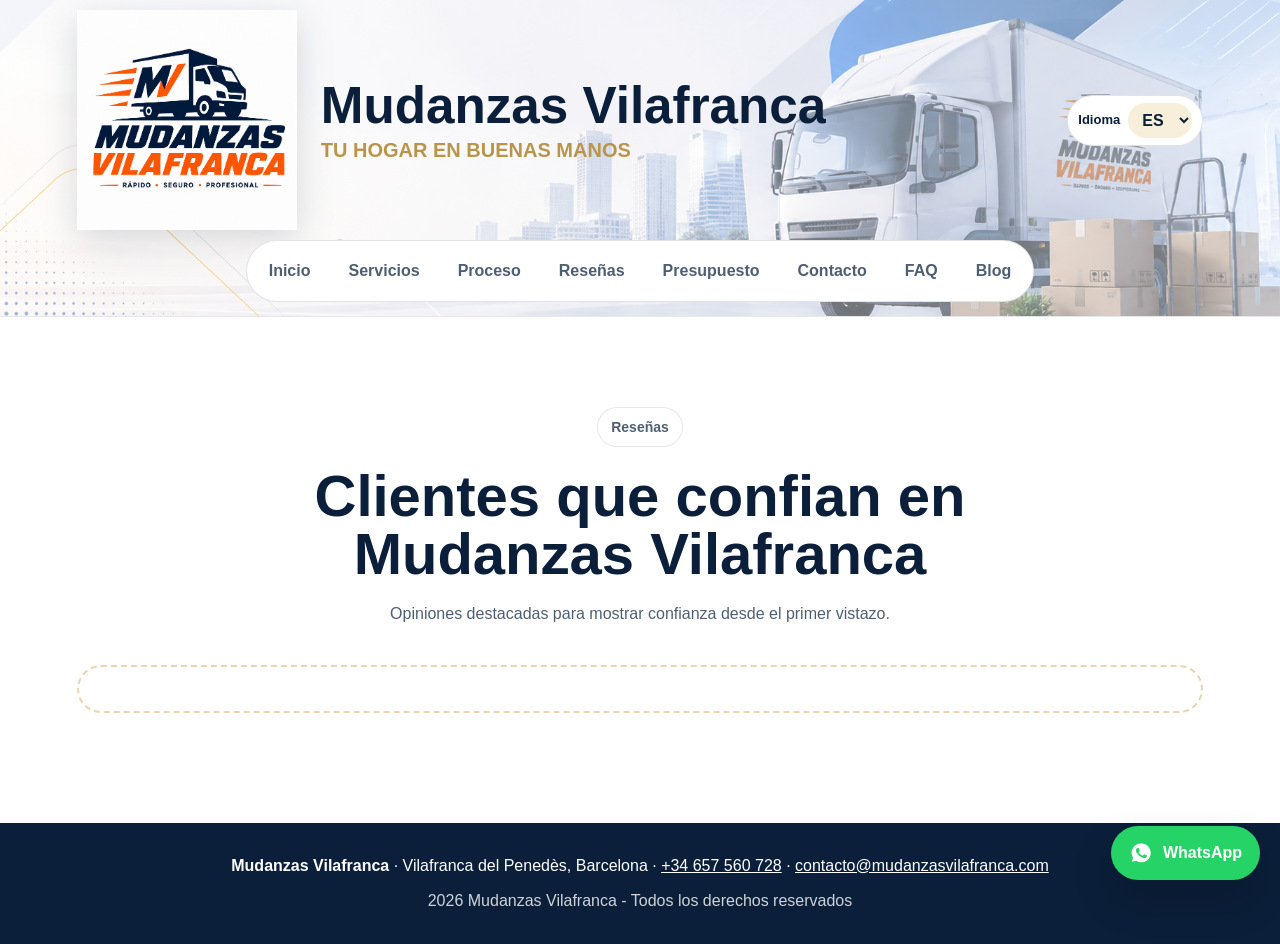
<file: resenas/index.html>
<!doctype html>
<html lang="es">
  <head>
    <!-- Google tag (gtag.js) -->
    <script async src="https://www.googletagmanager.com/gtag/js?id=G-FLZTWXP151"></script>
    <script>
      window.dataLayer = window.dataLayer || [];
      function gtag() {
        dataLayer.push(arguments);
      }
      gtag("js", new Date());

      gtag("config", "G-FLZTWXP151");
    </script>
    <meta charset="utf-8" />
    <meta name="viewport" content="width=device-width, initial-scale=1.0" />
    <title>Mudanzas Vilafranca | Empresa de Mudanzas Locales y Nacionales en Vilafranca del Penedès</title>
    <meta
      name="description"
      content="Empresa de mudanzas en Vilafranca del Penedès. Mudanzas de hogar, oficinas, embalaje, montaje y plataforma elevadora. Presupuesto gratis y sin compromiso. Servicio local y nacional rápido y seguro."
    />
    <meta
      name="keywords"
      content="mudanzas Vilafranca, mudanzas Vilafranca del Penedès, empresa de mudanzas, mudanzas hogar, mudanzas oficinas, mudanzas baratas, presupuesto mudanza, mudanzas nacionales, mudanzas locales, embalaje mudanzas, plataforma elevadora mudanzas, guardamuebles"
    />
    <meta name="robots" content="index, follow" />
    <meta name="author" content="Mudanzas Vilafranca" />
    <meta name="theme-color" content="#0b1f3a" />
    <link rel="canonical" href="https://www.mudanzasvilafranca.com/" />
    <link rel="icon" type="image/png" href="../images/logomudanza.png.png" />

    <meta property="og:type" content="business.business" />
    <meta property="og:title" content="Mudanzas Vilafranca | Empresa de Mudanzas Locales y Nacionales" />
    <meta
      property="og:description"
      content="Mudanzas de hogar, oficinas, embalaje, montaje y plataforma elevadora en Vilafranca del Penedès. Presupuesto gratis y sin compromiso."
    />
    <meta property="og:image" content="../images/mudanzas-hero.png" />
    <meta property="og:locale" content="es_ES" />
    <meta property="og:url" content="https://www.mudanzasvilafranca.com/" />
    <meta name="twitter:card" content="summary_large_image" />
    <meta name="twitter:title" content="Mudanzas Vilafranca | Empresa de Mudanzas Locales y Nacionales" />
    <meta
      name="twitter:description"
      content="Mudanzas de hogar, oficinas, embalaje, montaje y plataforma elevadora en Vilafranca del Penedès. Presupuesto gratis y sin compromiso."
    />
    <meta name="twitter:image" content="../images/mudanzas-hero.png" />

    <script type="application/ld+json">
      {
        "@context": "https://schema.org",
        "@type": "MovingCompany",
        "name": "Mudanzas Vilafranca",
        "image": "../images/mudanzas-hero.png",
        "description": "Empresa de mudanzas en Vilafranca del Penedès especializada en mudanzas de hogar, oficinas, embalaje, montaje y transporte con plataforma elevadora.",
        "telephone": "+34657560728",
        "email": "contacto@mudanzasvilafranca.com",
        "priceRange": "€€",
        "areaServed": ["Vilafranca del Penedès", "Penedès", "Cataluña", "España"],
        "address": {
          "@type": "PostalAddress",
          "addressLocality": "Vilafranca del Penedès",
          "addressRegion": "Barcelona",
          "addressCountry": "ES"
        },
        "openingHoursSpecification": {
          "@type": "OpeningHoursSpecification",
          "dayOfWeek": ["Monday", "Tuesday", "Wednesday", "Thursday", "Friday", "Saturday"],
          "opens": "08:00",
          "closes": "20:00"
        },
        "sameAs": []
      }
    </script>
    <script type="application/ld+json">
      {
        "@context": "https://schema.org",
        "@type": "FAQPage",
        "mainEntity": [
          {
            "@type": "Question",
            "name": "¿Hacemos mudanzas fuera de Vilafranca?",
            "acceptedAnswer": {
              "@type": "Answer",
              "text": "Sí, se pueden preparar mudanzas locales, comarcales y nacionales."
            }
          },
          {
            "@type": "Question",
            "name": "¿Se puede pedir embalaje?",
            "acceptedAnswer": {
              "@type": "Answer",
              "text": "Sí, el servicio puede incluir cajas, protecciones, desmontaje y montaje."
            }
          },
          {
            "@type": "Question",
            "name": "¿Cómo se calcula el presupuesto?",
            "acceptedAnswer": {
              "@type": "Answer",
              "text": "Depende de origen, destino, volumen, accesos, fecha y servicios adicionales."
            }
          },
          {
            "@type": "Question",
            "name": "¿La web funciona bien en móvil?",
            "acceptedAnswer": {
              "@type": "Answer",
              "text": "Sí, el menú se despliega y las secciones se adaptan a pantallas pequeñas."
            }
          }
        ]
      }
    </script>
    <link rel="stylesheet" href="../css/estilos.css" />
  </head>
  <body>
    <div class="cursor-fuego" aria-hidden="true"></div>

    <header class="cabecera">
      <div class="cabecera-superior">
        <a class="logo" href="../inicio/index.html">
          <img
            class="logo-emblema"
            src="../images/logomudanza.png.png"
            alt="Logo de Mudanzas Vilafranca, empresa de mudanzas en Vilafranca del Penedès"
            width="220"
            height="220"
            loading="eager"
            decoding="async"
          />
          <span class="logo-nombre">
            <span class="logo-texto">Mudanzas Vilafranca</span>
            <span class="logo-lema">Tu hogar en buenas manos</span>
          </span>
        </a>
        <div class="idioma-control">
          <label class="idioma-label" for="selector-idioma">Idioma</label>
          <select class="idioma-select" id="selector-idioma" aria-label="Seleccionar idioma">
            <option value="es">ES</option>
            <option value="ca">CA</option>
            <option value="en">EN</option>
          </select>
        </div>
      </div>

      <div class="cabecera-inferior">
        <button class="boton-menu" type="button" aria-expanded="false" aria-controls="menu-principal">
          Menu
        </button>
        <nav id="menu-principal">
          <ul class="menu">
            <li><a href="../inicio/index.html" target="_blank" rel="noopener">Inicio</a></li>
            <li><a href="../servicios/index.html" target="_blank" rel="noopener">Servicios</a></li>
            <li><a href="../proceso/index.html" target="_blank" rel="noopener">Proceso</a></li>
            <li><a href="../resenas/index.html" target="_blank" rel="noopener">Reseñas</a></li>
            <li><a href="../presupuesto/index.html" target="_blank" rel="noopener">Presupuesto</a></li>
            <li><a href="../contacto/index.html" target="_blank" rel="noopener">Contacto</a></li>
            <li><a href="../faq/index.html" target="_blank" rel="noopener">FAQ</a></li>
            <li><a href="../blog/index.html" target="_blank" rel="noopener">Blog</a></li>
          </ul>
        </nav>
      </div>
    </header>

    <main>
      <section class="seccion clara" id="reseñas">
        <div class="cabecera-seccion">
          <p class="etiqueta">Reseñas</p>
          <h2>Un bloque preparado para mostrar opiniones reales</h2>
          <p>Incluye hueco para widget automatico y tarjetas manuales de respaldo.</p>
        </div>

        <div class="widget-automatico-reseñas">
          <!-- Elfsight Google Reviews | Untitled Google Reviews -->
        <script src="https://elfsightcdn.com/platform.js" async></script>
        <div class="elfsight-app-cc236d3f-97d4-4181-8070-f1910837b43b" data-elfsight-app-lazy></div>
          <!--
            PEGA AQUI EL CODIGO DEL WIDGET AUTOMATICO.
            Ejemplos: codigo de Elfsight, Tagembed o SociableKIT.

            Puede venir como:
            <script src="..."></script>
            <div class="..."></div>
            <iframe src="..."></iframe>
          -->
          <!-- <p class="widget-aviso">
            Aqui se mostrara el widget automatico de reseñas cuando pegues el codigo de la plataforma.
          </p> -->
        </div>

      </section>
    </main>
    <a
      class="whatsapp-float"
      href="https://wa.me/34657560728?text=Hola%2C%20quiero%20informacion%20sobre%20una%20mudanza"
      target="_blank"
      rel="noopener"
      aria-label="Contactar por WhatsApp"
    >
      <svg viewBox="0 0 32 32" aria-hidden="true">
        <path
          fill="#ffffff"
          d="M16 3.3a12.5 12.5 0 0 0-10.6 19l-1.5 5.4 5.6-1.5A12.5 12.5 0 1 0 16 3.3Z"
        />
        <path
          fill="#25d366"
          d="M22.9 18.9c-.4-.2-2.1-1-2.4-1.1-.3-.1-.6-.2-.8.2-.2.3-.9 1.1-1.1 1.3-.2.2-.4.2-.8.1-.4-.2-1.5-.5-2.8-1.7-1-1-1.8-2.1-2-2.5-.2-.4 0-.6.2-.8.2-.2.4-.4.6-.7.2-.2.2-.4.4-.6.1-.2.1-.5 0-.7-.1-.2-.8-1.9-1.1-2.6-.3-.7-.6-.6-.8-.6h-.7c-.2 0-.7.1-1 .5-.3.4-1.3 1.2-1.3 3 0 1.8 1.3 3.5 1.5 3.7.2.2 2.5 3.8 6.1 5.3.9.4 1.5.6 2 .8.9.3 1.7.3 2.3.2.7-.1 2.1-.9 2.4-1.7.3-.8.3-1.5.2-1.7-.1-.2-.3-.3-.7-.5Z"
        />
      </svg>
      <span>WhatsApp</span>
    </a>

    <footer>
      <p>
        <strong>Mudanzas Vilafranca</strong> · Vilafranca del Penedès, Barcelona ·
        <a href="tel:+34657560728">+34 657 560 728</a> ·
        <a href="mailto:contacto@mudanzasvilafranca.com">contacto@mudanzasvilafranca.com</a>
      </p>
      <p class="footer-copy">2026 Mudanzas Vilafranca - Todos los derechos reservados</p>
    </footer>

    <script src="../js/script.js"></script>
  </body>
</html>
</file>
<file: css/estilos.css>
* {
        box-sizing: border-box;
      }

      html {
        scroll-behavior: smooth;
      }

      body {
        background: #f7f8fb;
        color: #0b1f3a;
        font-family: Arial, Helvetica, sans-serif;
        line-height: 1.6;
        margin: 0;
      }

      .cursor-fuego {
        background:
          radial-gradient(circle, rgba(255, 255, 255, 0.9) 0 6%, rgba(255, 226, 153, 0.72) 8% 20%, rgba(214, 181, 109, 0.46) 22% 38%, rgba(142, 82, 22, 0.22) 40% 58%, transparent 64%),
          radial-gradient(circle at 35% 35%, rgba(255, 174, 72, 0.32), transparent 38%);
        border-radius: 50%;
        filter: blur(18px);
        height: 230px;
        left: 0;
        mix-blend-mode: screen;
        opacity: 0;
        pointer-events: none;
        position: fixed;
        top: 0;
        transform: translate3d(-50%, -50%, 0) scale(0.8);
        transition: opacity 0.25s ease, transform 0.08s linear;
        width: 230px;
        z-index: 3;
      }

      .cursor-fuego.activo {
        opacity: 0.95;
        transform: translate3d(-50%, -50%, 0) scale(1);
      }

      .cursor-fuego::before,
      .cursor-fuego::after {
        border-radius: 50%;
        content: "";
        inset: 24px;
        position: absolute;
      }

      .cursor-fuego::before {
        animation: pulso-fuego 1.45s ease-in-out infinite;
        background: radial-gradient(circle, rgba(255, 234, 176, 0.5), transparent 62%);
      }

      .cursor-fuego::after {
        animation: pulso-fuego 1.1s ease-in-out infinite reverse;
        background: radial-gradient(circle at 55% 35%, rgba(255, 145, 46, 0.34), transparent 48%);
      }

      a {
        color: inherit;
        text-decoration: none;
      }

      img {
        display: block;
        max-width: 100%;
      }

      .cabecera {
        align-items: stretch;
        background: rgba(255, 255, 255, 0.92);
        backdrop-filter: blur(18px);
        border-bottom: 1px solid rgba(11, 31, 58, 0.1);
        display: flex;
        flex-direction: column;
        gap: 10px;
        isolation: isolate;
        left: 0;
        overflow: hidden;
        padding: 10px 6% 14px;
        position: sticky;
        right: 0;
        top: 0;
        z-index: 20;
      }

      .cabecera::before,
      .cabecera::after {
        content: "";
        inset: 0;
        pointer-events: none;
        position: absolute;
        z-index: 0;
      }

      .cabecera::before {
        background: url("../images/cabecera mudanza.png")  center 68% / 100% auto no-repeat;
        opacity: 0.9;
      }

      .cabecera::after {
        background: linear-gradient(90deg, rgba(255, 255, 255, 0.9), rgba(255, 255, 255, 0.72) 48%, rgba(255, 255, 255, 0.88));
        opacity: 0.5;
      }

      .cabecera-superior {
        align-items: center;
        display: flex;
        gap: 14px;
        justify-content: space-between;
        position: relative;
        z-index: 1;
      }

      .cabecera-inferior {
        align-items: center;
        display: flex;
        flex-direction: column;
        gap: 14px;
        width: 100%;
        padding: 0 6%;
        position: relative;
        z-index: 1;
      }

      .idioma-control {
        align-items: center;
        background: #ffffff;
        border: 1px solid rgba(11, 31, 58, 0.12);
        border-radius: 999px;
        display: flex;
        flex: 0 0 auto;
        gap: 8px;
        margin-left: auto;
        padding: 7px 10px;
      }

      .logo {
        align-items: center;
        display: flex;
        gap: 24px;
        font-weight: 900;
        min-width: 0;
      }

      .logo-emblema {
        display: block;
        filter: drop-shadow(0 10px 18px rgba(11, 31, 58, 0.16));
        flex: 0 0 auto;
        height: 220px;
        object-fit: contain;
        transition: filter 0.3s ease, transform 0.3s ease;
        width: 220px;
      }

      .logo:hover .logo-emblema {
        filter: drop-shadow(0 10px 18px rgba(11, 31, 58, 0.16));
        transform: scale(1.06);
      }

      .logo-camion,
      .logo-cabina,
      .logo-casa,
      .logo-rueda {
        transition: fill 0.3s ease, stroke 0.3s ease, transform 0.3s ease;
        transform-origin: center;
      }

      .logo:hover .logo-camion {
        fill: inherit;
      }

      .logo:hover .logo-cabina {
        fill: inherit;
      }

      .logo:hover .logo-casa {
        transform: none;
      }

      .logo:hover .logo-rueda {
        transform: none;
      }

      .logo-nombre {
        display: grid;
        gap: 8px;
        min-width: 0;
      }

      .logo-texto {
        color: #0b1f3a;
        display: inline-block;
        font-size: clamp(42px, 4vw, 66px);
        letter-spacing: 0;
        line-height: 1;
        overflow: hidden;
        position: relative;
        text-shadow: 0 0 0 rgba(214, 181, 109, 0);
        transition: color 0.3s ease, text-shadow 0.3s ease, transform 0.3s ease;
        white-space: nowrap;
      }

      .logo-lema {
        color: #b9954b;
        font-size: 20px;
        font-weight: 900;
        letter-spacing: 0;
        line-height: 1;
        text-transform: uppercase;
      }

      .logo-texto::after {
        background: linear-gradient(90deg, transparent, rgba(255, 255, 255, 0.95), transparent);
        content: "";
        height: 120%;
        left: -40%;
        position: absolute;
        top: -10%;
        transform: skewX(-18deg) translateX(-120%);
        transition: transform 0.7s ease;
        width: 38%;
      }

      .logo:hover .logo-texto {
        color: #0b1f3a;
        text-shadow: 0 0 0 rgba(214, 181, 109, 0);
        transform: scale(1.06);
      }

      .logo:hover .logo-texto::after {
        transform: skewX(-18deg) translateX(420%);
      }

      .menu {
        align-items: center;
        background: #ffffff;
        border: 1px solid rgba(11, 31, 58, 0.12);
        border-radius: 999px;
        display: flex;
        gap: 8px;
        list-style: none;
        margin: 0;
        padding: 7px;
      }

      .menu a {
        border-radius: 999px;
        color: #4f5f73;
        display: inline-block;
        font-weight: 800;
        padding: 10px 15px;
        transition: background 0.3s ease, color 0.3s ease, transform 0.3s ease;
      }

      .menu a:hover {
        background: #f7efd9;
        color: #0b1f3a;
        transform: translateY(-2px);
      }

      .boton-menu {
        background: #0b1f3a;
        border: 0;
        border-radius: 999px;
        color: white;
        cursor: pointer;
        display: none;
        font: inherit;
        font-weight: 900;
        padding: 11px 16px;
      }

      .idioma-control {
        align-items: center;
        background: #ffffff;
        border: 1px solid rgba(11, 31, 58, 0.12);
        border-radius: 999px;
        display: flex;
        flex: 0 0 auto;
        gap: 8px;
        margin-left: auto;
        padding: 7px 10px;
      }

      .idioma-label {
        color: #0b1f3a;
        font-size: 13px;
        font-weight: 900;
        margin-bottom: 0;
      }

      .idioma-select {
        background: #f7efd9;
        border: 0;
        border-radius: 999px;
        color: #0b1f3a;
        cursor: pointer;
        font: inherit;
        font-weight: 900;
        margin-bottom: 0;
        padding: 8px 10px;
        width: auto;
      }

      .boton {
        background: #d6b56d;
        border: 0;
        border-radius: 999px;
        color: #0b1f3a;
        cursor: pointer;
        display: inline-block;
        font: inherit;
        font-weight: 900;
        padding: 14px 22px;
        text-align: center;
        transition: box-shadow 0.3s ease, transform 0.3s ease, background 0.3s ease;
      }

      .boton:hover {
        background: #c7a459;
        box-shadow: 0 18px 38px rgba(214, 181, 109, 0.34);
        transform: translateY(-4px);
      }

      .boton.secundario {
        background: #ffffff;
        color: #0b1f3a;
      }

      .boton.secundario:hover {
        background: #f7efd9;
        box-shadow: 0 18px 38px rgba(11, 31, 58, 0.12);
      }

      .boton.verde {
        background: #25d366;
        color: #082414;
      }

      .boton.verde:hover {
        background: #1fb95a;
        box-shadow: 0 18px 38px rgba(37, 211, 102, 0.28);
      }

      .hero {
        display: grid;
        gap: 42px;
        grid-template-columns: minmax(0, 1fr) minmax(380px, 0.9fr);
        min-height: 720px;
        overflow: hidden;
        padding: 86px 6% 70px;
        position: relative;
      }

      .hero::before {
        background:
          radial-gradient(circle at 20% 20%, rgba(214, 181, 109, 0.22), transparent 28%),
          radial-gradient(circle at 80% 12%, rgba(11, 31, 58, 0.12), transparent 28%);
        content: "";
        inset: 0;
        pointer-events: none;
        position: absolute;
      }

      .hero-contenido,
      .hero-demo {
        position: relative;
        z-index: 1;
      }

      .hero-contenido {
        align-content: center;
        animation: aparecer 0.8s ease both;
        display: grid;
      }

      .etiqueta {
        align-items: center;
        background: #ffffff;
        border: 1px solid rgba(11, 31, 58, 0.1);
        border-radius: 999px;
        color: #9c7a31;
        display: inline-flex;
        font-size: 14px;
        font-weight: 900;
        gap: 8px;
        margin-bottom: 20px;
        padding: 8px 13px;
        width: fit-content;
      }

      h1,
      h2,
      h3,
      p {
        margin-top: 0;
      }

      h1 {
        color: #0b1f3a;
        font-size: clamp(44px, 7vw, 86px);
        letter-spacing: 0;
        line-height: 0.96;
        margin-bottom: 24px;
      }

      h1 span {
        color: #b9954b;
      }

      h2 {
        color: #0b1f3a;
        font-size: clamp(34px, 5vw, 58px);
        letter-spacing: 0;
        line-height: 1;
        margin-bottom: 18px;
      }

      h3 {
        color: #0b1f3a;
        font-size: 22px;
        margin-bottom: 8px;
      }

      .hero p {
        color: #4f5f73;
        font-size: 20px;
        max-width: 650px;
      }

      .acciones {
        display: flex;
        flex-wrap: wrap;
        gap: 14px;
        margin-top: 18px;
      }

      .mini-datos {
        display: flex;
        flex-wrap: wrap;
        gap: 14px;
        margin-top: 34px;
      }

      .mini-dato {
        background: #ffffff;
        border: 1px solid rgba(11, 31, 58, 0.1);
        border-radius: 18px;
        flex: 1 1 130px;
        padding: 16px 18px;
      }

      .mini-dato strong {
        color: #0b1f3a;
        display: block;
        font-size: 22px;
      }

      .hero-demo {
        align-content: center;
        display: grid;
      }

      .panel-demo {
        background: #ffffff;
        border: 1px solid rgba(11, 31, 58, 0.1);
        border-radius: 28px;
        box-shadow: 0 34px 90px rgba(11, 31, 58, 0.18);
        overflow: hidden;
        transform: rotate(2deg);
        transition: transform 0.4s ease;
      }

      .panel-demo:hover {
        transform: rotate(0deg) translateY(-8px);
      }

      .barra-demo {
        align-items: center;
        background: #0b1f3a;
        display: flex;
        gap: 8px;
        padding: 14px 18px;
      }

      .punto {
        background: #ffffff;
        border-radius: 50%;
        height: 10px;
        opacity: 0.8;
        width: 10px;
      }

      .imagen-demo {
        aspect-ratio: 1.15;
        overflow: hidden;
      }

      .imagen-demo img {
        height: 100%;
        object-fit: cover;
        transition: transform 0.6s ease;
        width: 100%;
      }

      .panel-demo:hover img {
        transform: scale(1.06);
      }

      .tarjeta-flotante {
        background: #f7efd9;
        border: 1px solid rgba(214, 181, 109, 0.35);
        border-radius: 20px;
        margin: -48px 26px 26px;
        padding: 20px;
        position: relative;
      }

      .seccion {
        padding: 90px 6%;
      }

      #servicios {
        scroll-margin-top: 250px;
      }

      #proceso {
        scroll-margin-top: 325px;
      }

      #reseñas {
        scroll-margin-top: 250px;
      }

      .seccion.clara {
        background: #ffffff;
      }

      .seccion.oscura {
        background: #0b1f3a;
        color: #ffffff;
      }

      .seccion.oscura h2,
      .seccion.oscura h3 {
        color: #ffffff;
      }

      .cabecera-seccion {
        margin: 0 auto 38px;
        max-width: 780px;
        text-align: center;
      }

      .cabecera-seccion p {
        color: #4f5f73;
      }

      .seccion.oscura .cabecera-seccion p {
        color: #d9e1ec;
      }

      .grid-servicios,
      .grid-pasos,
      .grid-contacto,
      .tarjetas-reseñas,
      .grid-faq {
        display: grid;
        gap: 18px;
      }

      .grid-servicios {
        grid-template-columns: repeat(4, minmax(0, 1fr));
      }

      .servicio,
      .paso,
      .contacto-card,
      .reseña-mini,
      .faq,
      .formulario {
        border-radius: 24px;
        padding: 24px;
        transition: box-shadow 0.3s ease, transform 0.3s ease, background 0.3s ease;
      }

      .servicio,
      .contacto-card,
      .reseña-mini,
      .faq,
      .formulario {
        background: #ffffff;
        border: 1px solid rgba(11, 31, 58, 0.1);
      }

      .servicio {
        display: grid;
        min-height: 420px;
        overflow: hidden;
        padding: 0;
        position: relative;
      }

      .servicio:hover,
      .servicio:focus,
      .servicio:focus-within,
      .reseña-mini:hover,
      .faq:hover,
      .contacto-card:hover {
        box-shadow: 0 22px 50px rgba(11, 31, 58, 0.12);
        transform: translateY(-8px);
      }

      .servicio-imagen {
        border-radius: 0;
        height: 100%;
        inset: 0;
        margin: 0;
        overflow: hidden;
        position: absolute;
        width: 100%;
      }

      .servicio-imagen img {
        height: 100%;
        object-fit: cover;
        transition: transform 0.45s ease, filter 0.45s ease;
        width: 100%;
      }

      .servicio:hover .servicio-imagen img,
      .servicio:focus .servicio-imagen img,
      .servicio:focus-within .servicio-imagen img {
        filter: brightness(0.45);
        transform: scale(1.08);
      }

      .servicio-info {
        background: rgba(255, 255, 255, 0.96);
        border-top: 4px solid #d6b56d;
        bottom: 0;
        color: #0b1f3a;
        left: 0;
        max-height: 82%;
        opacity: 0;
        overflow: auto;
        padding: 18px;
        position: absolute;
        right: 0;
        transform: translateY(100%);
        transition: opacity 0.32s ease, transform 0.42s ease;
        z-index: 2;
      }

      .servicio .icono {
        background: rgba(255, 255, 255, 0.94);
        border: 1px solid rgba(214, 181, 109, 0.55);
        box-shadow: 0 12px 28px rgba(11, 31, 58, 0.18);
        display: flex;
        left: 18px;
        margin: 0;
        position: absolute;
        top: 18px;
        z-index: 2;
      }

      .servicio h3,
      .servicio p {
        margin: 0;
      }

      .servicio h3 {
        color: #0b1f3a;
        font-size: 20px;
        line-height: 1.2;
        margin-bottom: 10px;
      }

      .servicio p {
        font-size: 14px;
        line-height: 1.45;
      }

      .servicio:hover .servicio-info,
      .servicio:focus .servicio-info,
      .servicio:focus-within .servicio-info {
        opacity: 1;
        transform: translateY(0);
      }

      .servicio:focus {
        outline: 3px solid rgba(214, 181, 109, 0.7);
        outline-offset: 4px;
      }

      .icono {
        align-items: center;
        background: #f7efd9;
        border-radius: 16px;
        color: #0b1f3a;
        display: flex;
        font-size: 24px;
        font-weight: 900;
        height: 58px;
        justify-content: center;
        margin-bottom: 18px;
        width: 58px;
      }

      .icono svg {
        height: 30px;
        stroke: currentColor;
        stroke-linecap: round;
        stroke-linejoin: round;
        stroke-width: 2.2;
        width: 30px;
      }

      /* Blog: cuerpo de un artículo */

      .contenido-articulo {
        margin: 0 auto;
        max-width: 760px;
      }

      .contenido-articulo h3 {
        color: #0b1f3a;
        font-size: 22px;
        margin: 32px 0 12px;
      }

      .contenido-articulo p,
      .contenido-articulo li {
        font-size: 16px;
        line-height: 1.7;
      }

      .contenido-articulo p {
        margin: 0 0 14px;
      }

      .contenido-articulo ul {
        margin: 0 0 14px;
        padding-left: 22px;
      }

      .fecha-articulo {
        color: #8a94a6;
        font-size: 13px;
        font-weight: 700;
        letter-spacing: 0.04em;
        margin: 0 0 6px;
        text-transform: uppercase;
      }

      .cta-articulo {
        display: flex;
        flex-wrap: wrap;
        gap: 12px;
        justify-content: center;
        margin-top: 40px;
      }

      .cta-articulo .boton {
        width: auto;
      }

      .proceso-grid {
        display: grid;
        gap: 18px;
        grid-template-columns: 0.8fr 1.2fr;
      }

      .panel-proceso {
        background: rgba(255, 255, 255, 0.08);
        border: 1px solid rgba(255, 255, 255, 0.14);
        border-radius: 28px;
        padding: 28px;
      }

      .grid-pasos {
        grid-template-columns: repeat(2, 1fr);
      }

      .paso {
        background: rgba(255, 255, 255, 0.08);
        border: 1px solid rgba(255, 255, 255, 0.14);
      }

      .numero {
        color: #d6b56d;
        font-size: 44px;
        font-weight: 900;
        line-height: 1;
      }

      .widget-automatico-reseñas {
        background: #ffffff;
        border: 2px dashed rgba(214, 181, 109, 0.55);
        border-radius: 24px;
        margin-bottom: 20px;
        padding: 22px;
      }

      .widget-aviso {
        color: #4f5f73;
        margin-bottom: 0;
      }

      .widget-google {
        background: #ffffff;
        border: 1px solid rgba(11, 31, 58, 0.1);
        border-radius: 28px;
        box-shadow: 0 28px 70px rgba(11, 31, 58, 0.1);
        display: grid;
        gap: 22px;
        padding: 26px;
      }

      .widget-cabecera {
        align-items: center;
        display: flex;
        gap: 16px;
        justify-content: space-between;
      }

      .google-marca {
        align-items: center;
        display: flex;
        gap: 14px;
      }

      .google-letra {
        background: #d6b56d;
        border-radius: 50%;
        color: #0b1f3a;
        display: grid;
        font-weight: 900;
        height: 48px;
        place-items: center;
        width: 48px;
      }

      .enlace-texto {
        background: #f7efd9;
        border-radius: 999px;
        color: #0b1f3a;
        font-weight: 900;
        padding: 10px 14px;
      }

      .resumen-google {
        align-items: center;
        background: #f7efd9;
        border-radius: 24px;
        display: grid;
        gap: 22px;
        grid-template-columns: 190px 1fr;
        padding: 24px;
      }

      .nota-google {
        color: #0b1f3a;
        font-size: 46px;
        font-weight: 900;
        line-height: 1;
      }

      .barras-notas {
        display: grid;
        gap: 10px;
      }

      .fila-nota {
        align-items: center;
        display: grid;
        gap: 12px;
        grid-template-columns: 86px 1fr;
      }

      .barra {
        background: #d9e1ec;
        border-radius: 999px;
        height: 10px;
        overflow: hidden;
      }

      .barra span {
        background: #d6b56d;
        display: block;
        height: 100%;
      }

      .tarjetas-reseñas {
        grid-template-columns: repeat(3, 1fr);
      }

      .estrellas {
        color: #d6b56d;
        font-size: 22px;
        font-weight: 900;
        letter-spacing: 2px;
        margin-bottom: 14px;
      }

      .nota-legal {
        color: #4f5f73;
        font-size: 14px;
        margin-bottom: 0;
      }

      .presupuesto {
        display: grid;
        gap: 30px;
        grid-template-columns: 0.85fr 1.15fr;
      }

      .lista {
        display: grid;
        gap: 12px;
        list-style: none;
        margin: 28px 0 0;
        padding: 0;
      }

      .lista li {
        background: #f7efd9;
        border-radius: 18px;
        padding: 15px 18px;
      }

      label {
        display: block;
        font-weight: 900;
        margin-bottom: 8px;
      }

      input,
      select,
      textarea {
        border: 1px solid #d9e1ec;
        border-radius: 16px;
        font: inherit;
        margin-bottom: 16px;
        padding: 14px;
        transition: border-color 0.3s ease, box-shadow 0.3s ease, transform 0.3s ease;
        width: 100%;
      }

      input:focus,
      select:focus,
      textarea:focus {
        border-color: #d6b56d;
        box-shadow: 0 0 0 4px rgba(214, 181, 109, 0.22);
        outline: none;
        transform: translateY(-2px);
      }

      textarea {
        min-height: 120px;
        resize: vertical;
      }

      .formulario {
        box-shadow: 0 28px 70px rgba(11, 31, 58, 0.12);
      }

      .formulario button {
        width: 100%;
      }

      .fila-doble {
        display: grid;
        gap: 0 16px;
        grid-template-columns: 1fr 1fr;
      }

      .formulario-mensaje {
        border-radius: 14px;
        display: none;
        font-weight: 700;
        margin-bottom: 16px;
        padding: 12px 14px;
      }

      .formulario-mensaje.visible {
        display: block;
      }

      .formulario-mensaje.exito {
        background: #e3f3e6;
        color: #1f6d33;
      }

      .formulario-mensaje.error {
        background: #fbe5e1;
        color: #9c2c1c;
      }

      .grid-contacto {
        grid-template-columns: repeat(3, 1fr);
      }

      .contacto-card {
        color: #0b1f3a;
      }

      .contacto-link {
        align-items: center;
        border-radius: 999px;
        display: inline-flex;
        gap: 10px;
        font-weight: 900;
        margin-top: 10px;
        padding: 10px 14px;
        transition: background 0.3s ease, color 0.3s ease, transform 0.3s ease;
      }

      .logo-contacto {
        flex: 0 0 auto;
        height: 24px;
        width: 24px;
      }

      .contacto-link:hover {
        transform: translateY(-3px);
      }

      .contacto-link.whatsapp {
        background: #f7efd9;
        color: #0b1f3a;
      }

      .contacto-link.whatsapp:hover {
        background: #d6b56d;
        color: #0b1f3a;
      }

      .contacto-link.gmail {
        background: #ffffff;
        color: #0b1f3a;
      }

      .contacto-link.gmail:hover {
        background: #0b1f3a;
        color: #ffffff;
      }

      .whatsapp-float {
        position: fixed;
        right: 20px;
        bottom: 20px;
        z-index: 30;
        display: inline-flex;
        align-items: center;
        gap: 10px;
        background: #25d366;
        border-radius: 999px;
        color: #ffffff;
        font-weight: 900;
        padding: 14px 18px;
        box-shadow: 0 20px 40px rgba(0, 0, 0, 0.18);
        text-decoration: none;
        transition: transform 0.2s ease, box-shadow 0.2s ease, background 0.2s ease;
      }

      .whatsapp-float:hover {
        background: #1ebe5b;
        transform: translateY(-2px);
        box-shadow: 0 22px 46px rgba(0, 0, 0, 0.22);
      }

      .whatsapp-float svg {
        width: 24px;
        height: 24px;
        flex-shrink: 0;
      }

      @media (max-width: 600px) {
        .whatsapp-float {
          right: 14px;
          bottom: 14px;
          padding: 12px 14px;
        }
      }

      .grid-faq {
        grid-template-columns: repeat(2, 1fr);
      }

      .faq summary {
        color: #0b1f3a;
        cursor: pointer;
        font-size: 18px;
        font-weight: 900;
      }

      .faq p {
        color: #4f5f73;
        margin-bottom: 0;
        margin-top: 14px;
      }

      footer {
        background: #0b1f3a;
        color: #ffffff;
        padding: 30px 6%;
        text-align: center;
      }

      footer p {
        margin: 0 0 10px;
      }

      footer p:last-child {
        margin-bottom: 0;
        opacity: 0.8;
      }

      footer a {
        text-decoration: underline;
      }

      @keyframes aparecer {
        from {
          opacity: 0;
          transform: translateY(20px);
        }

        to {
          opacity: 1;
          transform: translateY(0);
        }
      }

      @keyframes pulso-fuego {
        0%,
        100% {
          opacity: 0.45;
          transform: scale(0.88);
        }

        50% {
          opacity: 0.9;
          transform: scale(1.12);
        }
      }

      @media (prefers-reduced-motion: reduce) {
        *,
        *::before,
        *::after {
          animation: none;
          scroll-behavior: auto;
          transition: none;
        }

        .cursor-fuego {
          display: none;
        }
      }

      @media (max-width: 960px) {
        .hero,
        .proceso-grid,
        .presupuesto {
          grid-template-columns: 1fr;
        }

        .fila-doble {
          grid-template-columns: 1fr;
        }

        .hero {
          min-height: auto;
          padding-top: 54px;
        }

        .panel-demo {
          transform: none;
        }

        .grid-servicios,
        .grid-contacto,
        .tarjetas-reseñas,
        .grid-faq {
          grid-template-columns: 1fr 1fr;
        }
      }

      @media (max-width: 700px) {
        .cabecera {
          align-items: stretch;
          flex-direction: column;
          min-height: 190px;
          overflow: hidden;
          padding: 14px 20px;
        }

        .cabecera-superior {
          justify-content: flex-start;
          min-height: 82px;
          position: static;
          width: 100%;
        }

        .cabecera-inferior {
          align-items: flex-start;
          padding: 0;
          position: relative;
          z-index: 1;
        }

        .boton-menu {
          align-self: flex-start;
          background: #d6b56d;
          color: #0b1f3a;
          display: inline-block;
        }

        nav {
          max-height: 0;
          overflow: hidden;
          transition: max-height 0.3s ease;
        }

        nav.abierto {
          max-height: 420px;
        }

        .menu {
          align-items: stretch;
          border-radius: 24px;
          flex-direction: column;
          margin-top: 14px;
          text-align: center;
        }

        .menu a {
          display: block;
        }

        .idioma-control {
          justify-content: flex-start;
          margin-left: 0;
          position: relative;
          z-index: 2;
        }

        .hero,
        .seccion {
          padding-left: 20px;
          padding-right: 20px;
        }

        #servicios {
          scroll-margin-top: 300px;
        }

        #proceso {
          scroll-margin-top: 550px;
        }

        #reseñas {
          scroll-margin-top: 230px;
        }

        .hero {
          grid-template-columns: 1fr;
        }

        .acciones,
        .mini-datos {
          flex-direction: column;
        }

        .boton {
          width: 100%;
        }

        .logo {
          height: 100%;
          inset: 0;
          justify-content: center;
          pointer-events: none;
          position: absolute;
          width: 100%;
          z-index: 0;
        }

        .logo-emblema {
          filter: none;
          height: 100%;
          object-fit: contain;
          object-position: center center;
          width: 100%;
        }

        .logo:hover .logo-emblema {
          filter: none;
          transform: none;
        }

        .logo-nombre {
          display: none;
        }

        .idioma-label {
          display: none;
        }

        .grid-servicios,
        .grid-pasos,
        .grid-contacto,
        .tarjetas-reseñas,
        .grid-faq {
          grid-template-columns: 1fr;
        }

        .widget-cabecera {
          align-items: flex-start;
          flex-direction: column;
        }

        .resumen-google {
          grid-template-columns: 1fr;
        }

        .fila-nota {
          grid-template-columns: 78px 1fr;
        }
      }

      @media (max-width: 380px) {
        .logo {
          gap: 8px;
        }

        .logo-emblema {
          height: 100%;
          width: 100%;
        }
      }
</file>
